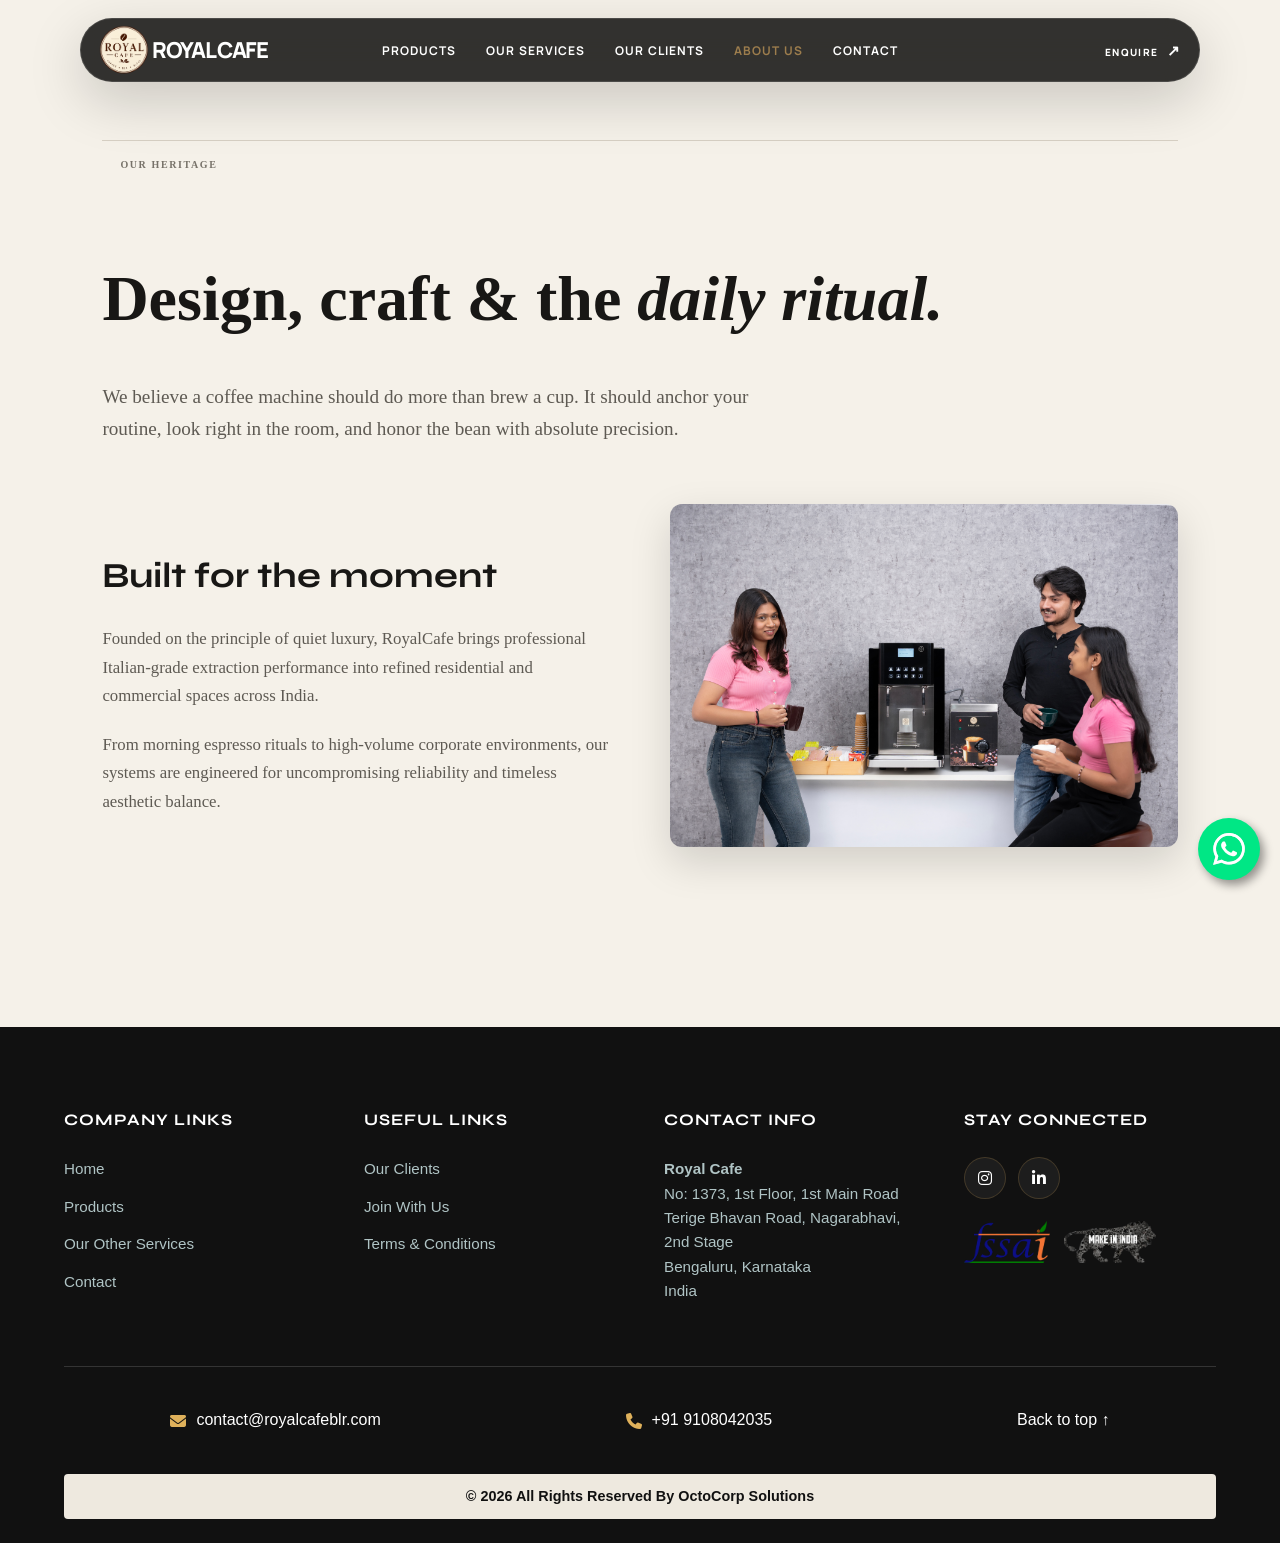
<file: about.html>
<!doctype html>
<html lang="en">
<head>
  <meta charset="utf-8">
  <meta name="viewport" content="width=device-width,initial-scale=1">
  <title>About Us — RoyalCafe</title>
  <link rel="preconnect" href="https://fonts.googleapis.com">
  <link rel="preconnect" href="https://fonts.gstatic.com" crossorigin>
  <link href="https://fonts.googleapis.com/css2?family=Cormorant+Garamond:ital,wght@0,500;0,600;1,500;1,600&family=Playwrite+CA+Guides:wght@400&family=Syne:wght@700;800&family=Manrope:wght@400;500;600;700;800&display=swap" rel="stylesheet">
  <link rel="stylesheet" href="styles.css">
  <link rel="stylesheet" href="https://cdnjs.cloudflare.com/ajax/libs/font-awesome/6.4.0/css/all.min.css">
</head>
<body>

  <!-- Header -->
  <header class="header" id="top" data-header>
    <a class="logo magnetic" href="index.html" aria-label="RoyalCafe home">
      <img src="assets/images/logo.png" alt="RoyalCafe Logo" height="30">
      ROYAL CAFE
    </a>
    <nav class="desktop-nav">
      <a href="products.html">Products</a>
      <a href="services.html">Our Services</a>
      <a href="client.html">Our Clients</a>
      <a href="about.html" style="color: var(--gold);">About Us</a>
      <a href="contact.html">Contact</a>
    </nav>
    <a class="header-cta magnetic" href="contact.html">ENQUIRE<span>↗</span></a>
    <button class="menu" aria-label="Open menu" aria-expanded="false"><i></i><i></i></button>
    <nav class="mobile-nav">
      <a href="products.html">Products</a>
      <a href="services.html">Our Services</a>
      <a href="client.html">Our Clients</a>
      <a href="about.html">About Us</a>
      <a href="contact.html">Contact</a>
    </nav>
  </header>

  <main style="padding-top: 140px; max-width: 1400px; margin: 0 auto; padding-left: 8vw; padding-right: 8vw; padding-bottom: 100px;">
    <div class="section-top"><span></span><p>OUR HERITAGE</p></div>
    <h1 style="font-family: 'Maname', serif; font-size: clamp(3rem, 5vw, 5rem); font-weight: 800; margin-bottom: 30px;">Design, craft & the <em>daily ritual.</em></h1>
    <p style="font-size: 1.2rem; color: #5e5a53; max-width: 650px; margin-bottom: 60px;">We believe a coffee machine should do more than brew a cup. It should anchor your routine, look right in the room, and honor the bean with absolute precision.</p>

    <div style="display: grid; grid-template-columns: 1fr 1fr; gap: 60px; align-items: center; margin-bottom: 80px;">
      <div>
        <h2 style="font-family: 'Syne', sans-serif; font-size: 2.2rem; margin-bottom: 20px;">Built for the moment</h2>
        <p style="color: #5e5a53; font-size: 1.05rem; line-height: 1.7; margin-bottom: 20px;">Founded on the principle of quiet luxury, RoyalCafe brings professional Italian-grade extraction performance into refined residential and commercial spaces across India.</p>
        <p style="color: #5e5a53; font-size: 1.05rem; line-height: 1.7;">From morning espresso rituals to high-volume corporate environments, our systems are engineered for uncompromising reliability and timeless aesthetic balance.</p>
      </div>
      <div>
        <img src="assets/images/RoyalCfe-17-9-26-00015_1-copy.jpg" alt="RoyalCafe Heritage" style="border-radius: 12px; box-shadow: 0 15px 40px rgba(0,0,0,0.15);">
      </div>
    </div>
  </main>

  <!-- Footer -->
  <footer class="site-footer">
    <div class="footer-container">
        <div class="footer-col">
            <h3>Company Links</h3>
            <ul>
                <li><a href="index.html">Home</a></li>
                <li><a href="products.html">Products</a></li>
                <li><a href="services.html">Our Other Services</a></li> 
                <li><a href="contact.html">Contact</a></li>
            </ul>
        </div>
        <div class="footer-col">
            <h3>Useful Links</h3>
            <ul>
              <li><a href="client.html">Our Clients</a></li>
                <li><a href="careers.html">Join With Us</a></li>
                <li><a href="terms.html">Terms & Conditions</a></li>
                
            </ul>
        </div>
        <div class="footer-col">
            <h3>Contact Info</h3>
            <p><strong>Royal Cafe</strong><br>No: 1373, 1st Floor, 1st Main Road<br>Terige Bhavan Road, Nagarabhavi, 2nd Stage<br>Bengaluru, Karnataka<br>India</p>
        </div>
        <div class="footer-col">
            <h3>Stay Connected</h3>
            <div class="social-icons">
                
                <a href="https://instagram.com" target="_blank" rel="noopener" aria-label="Instagram"><i class="fa-brands fa-instagram"></i></a>
                <a href="https://linkedin.com" target="_blank" rel="noopener" aria-label="LinkedIn"><i class="fa-brands fa-linkedin-in"></i></a>
            </div>


            <div class="footer-trust-logos" aria-label="FSSAI and Make in India">
        <img src="assets/images/fssai.png" alt="FSSAI" loading="lazy">
        <img src="assets/images/made.png" alt="Make in India" loading="lazy">
    </div>



        </div>
    </div>
    <div class="footer-contact-bar">
        <div class="contact-item"><i class="fa-solid fa-envelope"></i><a href="mailto:contact@royalcafeblr.com"> contact@royalcafeblr.com </a></div>
        <div class="contact-item"><i class="fa-solid fa-phone"></i><a href="tel:9108042035"> +91 9108042035</a></div>
        <a href="about.html">Back to top ↑</a>
    </div>
    <div class="footer-bottom"><a href="https://octo-corp.github.io/octo-corp/"><p>&copy; 2026 All Rights Reserved By OctoCorp Solutions</p></a></div>
  </footer>

  <script src="script.js"></script>



<div class="wabtn" id="wabutton">
  <style> [wa-tooltip] { position: relative; cursor: default;  &:hover { &::before { content: attr(wa-tooltip); font-size: 16px; text-align: center; position: absolute; display: block; right: calc(0% - 100px); left: null; min-width: 200px; max-width: 200px; bottom: calc(100% + 40px); transform: translate(-50%); animation: fade-in 500ms ease; background: #00E785; border-radius: 4px; padding: 10px; color: #ffffff; z-index: 1; } } }  @keyframes pulse { 0% { transform: scale(1); } 50% { transform: scale(1.1); } 100% { transform: scale(1); } }  [wa-tooltip] {  }  @keyframes fade-in { from { opacity: 0; } to { opacity: 1; } }</style>
  <a wa-tooltip="We are available! Click here to chat" target="_self" href="https://wa.me/919108042035?text=Hi!%20I'm%20interested%20in%20your%20services%20and%20would%20love%20to%20know%20more%20about%20it.%20Could%20you%20please%20send%20me%20more%20information?%20Thank%20you!" style=" cursor: pointer;height: auto;width: auto;padding: 10px 10px 10px 10px;position: fixed !important;color: #fff;bottom: 20px;right: 20px;;display: flex;text-decoration: none;font-size: 18px;font-weight: 600;font-family: sans-serif;align-items: center;z-index: 999999999 !important;background-color: #00E785;box-shadow: 4px 5px 10px rgba(0, 0, 0, 0.4);border-radius: 100px;animation: pulse 2.5s ease infinite;">
    <svg width="42" height="42" style="padding: 5px;" viewBox="0 0 28 28" fill="none" xmlns="http://www.w3.org/2000/svg"><g clip-path="url(#clip0_1024_354)"><path d="M23.8759 4.06939C21.4959 1.68839 18.3316 0.253548 14.9723 0.0320463C11.613 -0.189455 8.28774 0.817483 5.61565 2.86535C2.94357 4.91323 1.10682 7.86244 0.447451 11.1638C-0.21192 14.4652 0.351026 17.8937 2.03146 20.8109L0.0625 28.0004L7.42006 26.0712C9.45505 27.1794 11.7353 27.7601 14.0524 27.7602H14.0583C16.8029 27.7599 19.4859 26.946 21.768 25.4212C24.0502 23.8965 25.829 21.7294 26.8798 19.1939C27.9305 16.6583 28.206 13.8682 27.6713 11.1761C27.1367 8.48406 25.8159 6.01095 23.8759 4.06939ZM14.0583 25.4169H14.0538C11.988 25.417 9.96008 24.8617 8.1825 23.8091L7.7611 23.5593L3.3945 24.704L4.56014 20.448L4.28546 20.0117C2.92594 17.8454 2.32491 15.2886 2.57684 12.7434C2.82877 10.1982 3.91938 7.80894 5.67722 5.95113C7.43506 4.09332 9.76045 2.87235 12.2878 2.48017C14.8152 2.08799 17.4013 2.54684 19.6395 3.78457C21.8776 5.02231 23.641 6.96875 24.6524 9.3179C25.6638 11.6671 25.8659 14.2857 25.2268 16.7622C24.5877 19.2387 23.1438 21.4326 21.122 22.999C19.1001 24.5655 16.6151 25.4156 14.0575 25.4157L14.0583 25.4169Z" fill="#E0E0E0"></path><path fill-rule="evenodd" clip-rule="evenodd" d="M10.6291 7.98363C10.3723 7.41271 10.1019 7.40123 9.85771 7.39143C9.65779 7.38275 9.42903 7.38331 9.20083 7.38331C9.0271 7.3879 8.8562 7.42837 8.69887 7.5022C8.54154 7.57602 8.40119 7.68159 8.28663 7.81227C7.899 8.17929 7.59209 8.62305 7.38547 9.11526C7.17884 9.60747 7.07704 10.1373 7.08655 10.6711C7.08655 12.3578 8.31519 13.9877 8.48655 14.2164C8.65791 14.4452 10.8581 18.0169 14.3425 19.3908C17.2382 20.5327 17.8276 20.3056 18.4562 20.2485C19.0848 20.1913 20.4843 19.4194 20.7701 18.6189C21.056 17.8183 21.0557 17.1323 20.9701 16.989C20.8844 16.8456 20.6559 16.7605 20.3129 16.5889C19.9699 16.4172 18.2849 15.5879 17.9704 15.4736C17.656 15.3594 17.4275 15.3023 17.199 15.6455C16.9705 15.9888 16.3139 16.7602 16.1137 16.9895C15.9135 17.2189 15.7136 17.2471 15.3709 17.0758C14.3603 16.6729 13.4275 16.0972 12.6143 15.3745C11.8648 14.6818 11.2221 13.8819 10.7072 13.0007C10.5073 12.6579 10.6857 12.472 10.8579 12.3007C11.0119 12.1472 11.2006 11.9005 11.3722 11.7003C11.5129 11.5271 11.6282 11.3346 11.7147 11.1289C11.7603 11.0343 11.7817 10.9299 11.7768 10.825C11.7719 10.7201 11.7409 10.6182 11.6867 10.5283C11.6001 10.3566 10.9337 8.66151 10.6291 7.98363Z" fill="white"></path><path d="M23.7628 4.02445C21.4107 1.66917 18.2825 0.249336 14.9611 0.0294866C11.6397 -0.190363 8.35161 0.804769 5.70953 2.82947C3.06745 4.85417 1.25154 7.77034 0.600156 11.0346C-0.051233 14.299 0.506321 17.6888 2.16894 20.5724L0.222656 27.6808L7.49566 25.7737C9.50727 26.8692 11.7613 27.4432 14.0519 27.4434H14.0577C16.7711 27.4436 19.4235 26.6392 21.6798 25.1321C23.936 23.6249 25.6947 21.4825 26.7335 18.9759C27.7722 16.4693 28.0444 13.711 27.5157 11.0497C26.9869 8.38835 25.6809 5.94358 23.7628 4.02445ZM14.0577 25.1269H14.0547C12.0125 25.1271 10.0078 24.5782 8.25054 23.5377L7.8339 23.2907L3.51686 24.4222L4.66906 20.2143L4.39774 19.7831C3.05387 17.6415 2.4598 15.1141 2.70892 12.598C2.95804 10.082 4.03622 7.72013 5.77398 5.88366C7.51173 4.04719 9.81051 2.84028 12.3089 2.45266C14.8074 2.06505 17.3638 2.5187 19.5763 3.74232C21.7888 4.96593 23.5319 6.89011 24.5317 9.21238C25.5314 11.5346 25.7311 14.1233 25.0993 16.5714C24.4675 19.0195 23.0401 21.1883 21.0414 22.7367C19.0427 24.2851 16.5861 25.1254 14.0577 25.1255V25.1269Z" fill="white"></path></g><defs><clipPath id="clip0_1024_354"><rect width="27.8748" height="28" fill="white" transform="translate(0.0625)"></rect></clipPath></defs></svg>
    <span class="button-text"></span>
  </a>
</div>




  
</body>
</html>
</file>
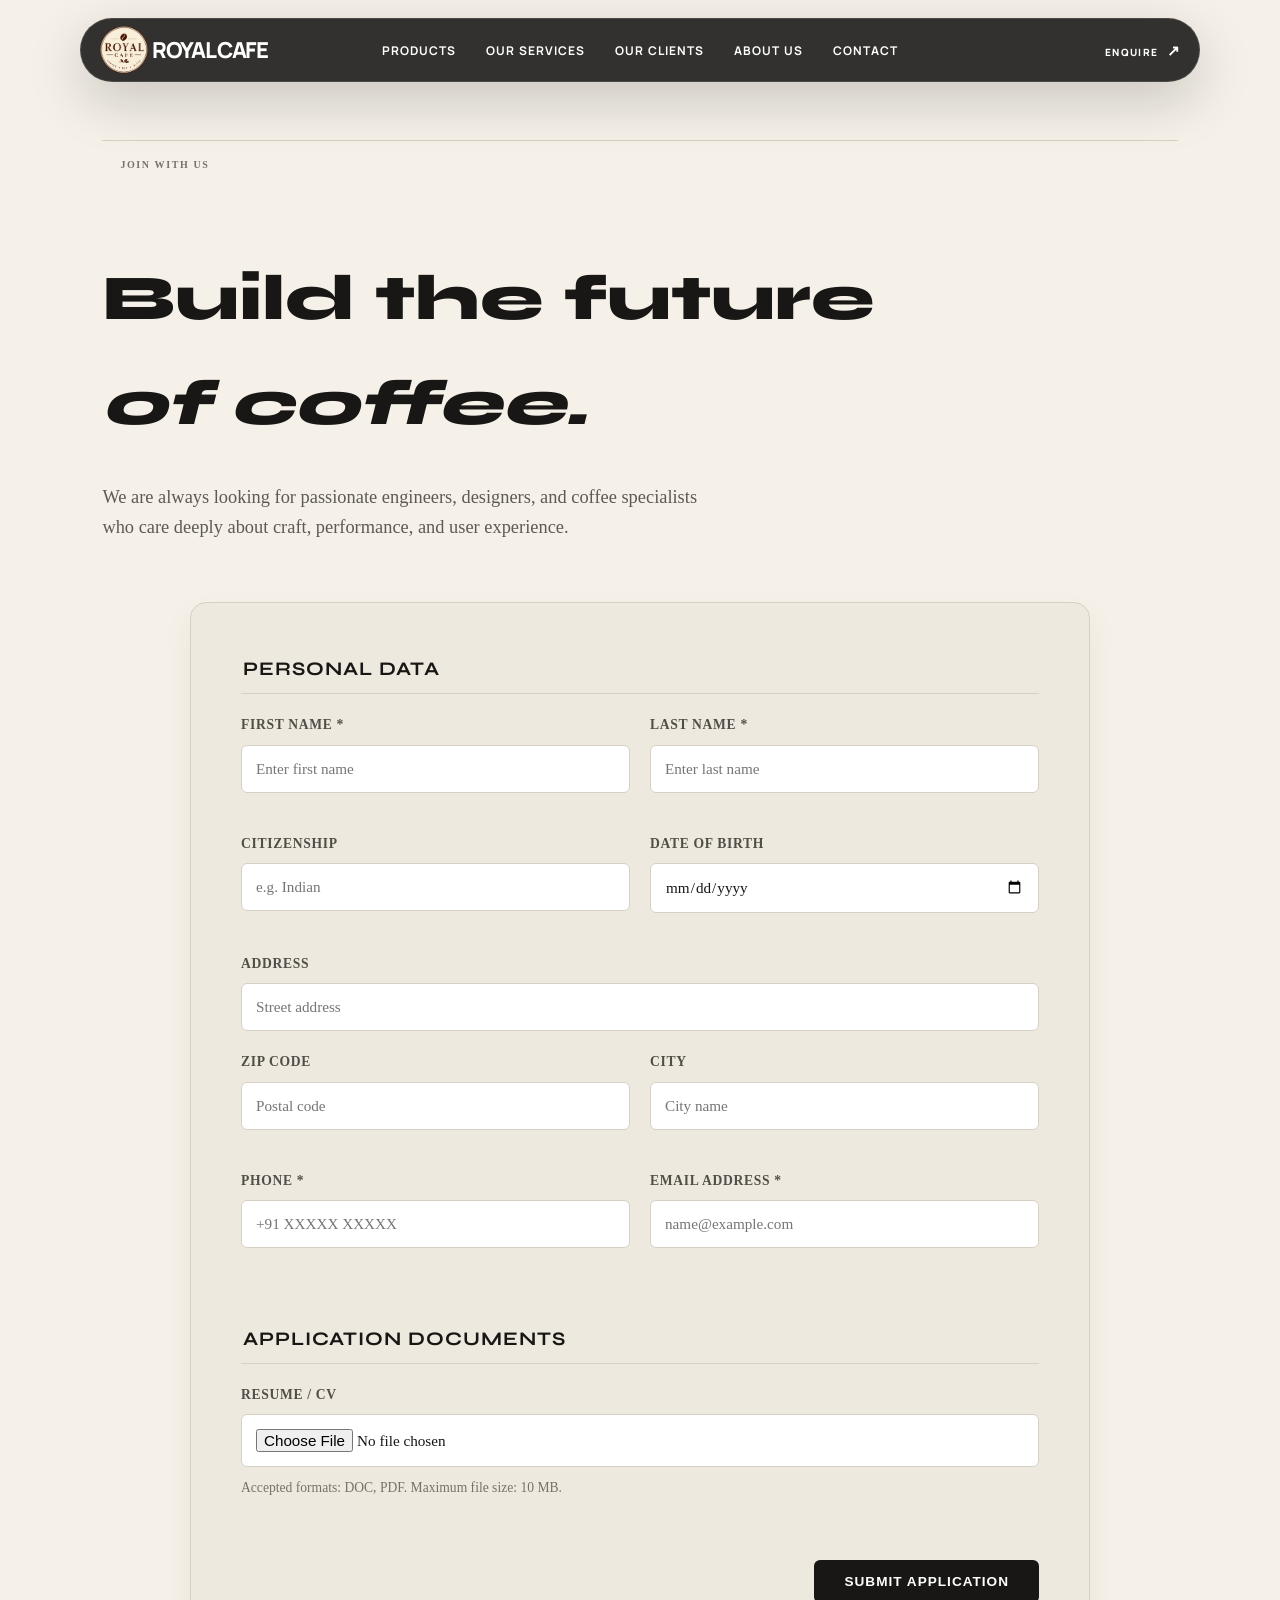
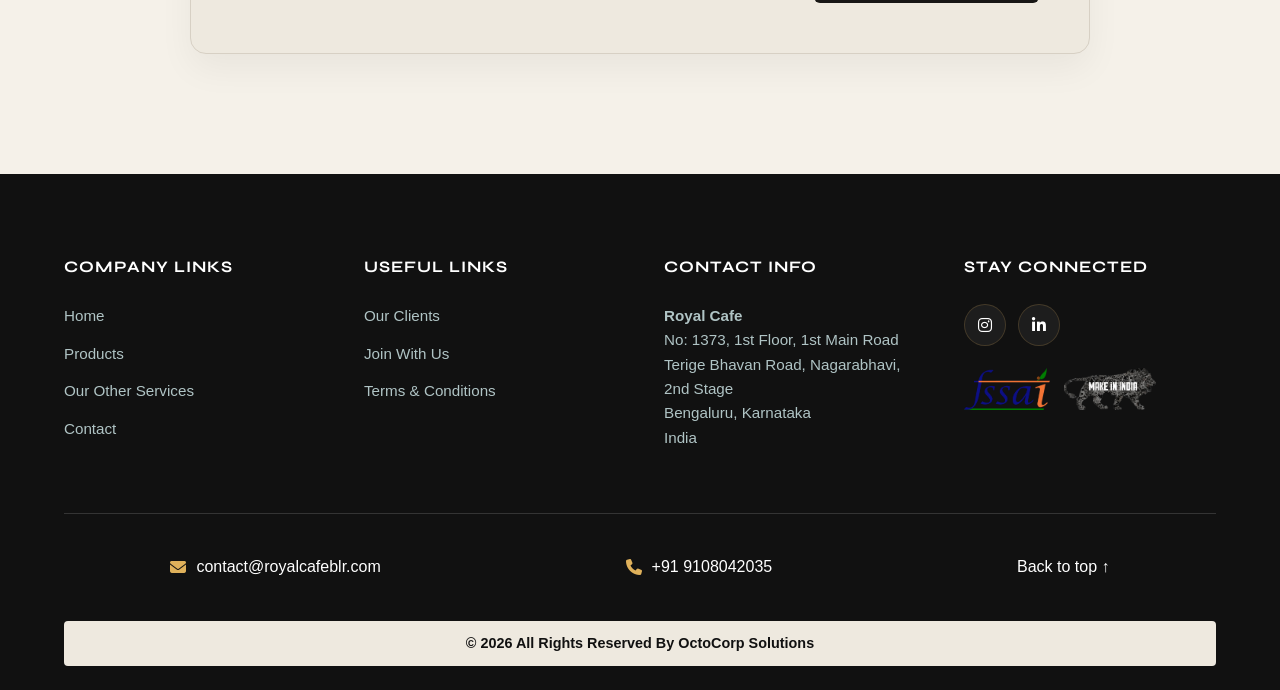
<file: careers.html>
<!doctype html>
<html lang="en">
<head>
  <meta charset="utf-8">
  <meta name="viewport" content="width=device-width,initial-scale=1">
  <title>Careers — RoyalCafe</title>
  <link rel="preconnect" href="https://fonts.googleapis.com">
  <link rel="preconnect" href="https://fonts.gstatic.com" crossorigin>
  <link href="https://fonts.googleapis.com/css2?family=Cormorant+Garamond:ital,wght@0,500;0,600;1,500;1,600&family=Playwrite+CA+Guides:wght@400&family=Syne:wght@700;800&family=Manrope:wght@400;500;600;700;800&display=swap" rel="stylesheet">
  <link rel="stylesheet" href="styles.css">
  <link rel="stylesheet" href="https://cdnjs.cloudflare.com/ajax/libs/font-awesome/6.4.0/css/all.min.css">
  <style>
    /* Clean Careers Form Styling */
    .career-form-section {
      background: var(--paper);
      border: 1px solid var(--line);
      border-radius: 16px;
      padding: 50px;
      max-width: 900px;
      margin: 0 auto;
      box-shadow: 0 15px 35px rgba(0,0,0,0.05);
    }
    .career-form-section fieldset {
      border: none;
      padding: 0;
      margin: 0 0 35px 0;
    }
    .career-form-section legend {
      font-family: 'Syne', sans-serif;
      font-size: 1.2rem;
      font-weight: 700;
      text-transform: uppercase;
      letter-spacing: 1px;
      color: var(--ink);
      margin-bottom: 20px;
      border-bottom: 1px solid var(--line);
      padding-bottom: 8px;
      width: 100%;
    }
    .career-form-section .two-cols {
      display: grid;
      grid-template-columns: 1fr 1fr;
      gap: 20px;
      margin-bottom: 20px;
    }
    .career-form-section label {
      display: flex;
      flex-direction: column;
      gap: 8px;
      font-size: 0.85rem;
      font-weight: 700;
      text-transform: uppercase;
      letter-spacing: 0.05em;
      color: #514e48;
      margin-bottom: 20px;
    }
    .career-form-section input[type="text"],
    .career-form-section input[type="date"],
    .career-form-section input[type="tel"],
    .career-form-section input[type="email"],
    .career-form-section input[type="file"] {
      width: 100%;
      padding: 14px;
      background: #ffffff;
      border: 1px solid var(--line);
      border-radius: 6px;
      font-family: inherit;
      font-size: 0.95rem;
      color: var(--ink);
      outline: none;
      transition: border-color 0.3s ease;
    }
    .career-form-section input:focus {
      border-color: var(--gold);
    }
    .career-form-section p {
      font-size: 0.85rem;
      color: var(--muted);
      margin-top: -10px;
      margin-bottom: 25px;
    }
    .career-form-section .btns {
      text-align: right;
    }
    .career-form-section input[type="submit"] {
      background-color: var(--ink);
      color: #ffffff;
      padding: 14px 30px;
      border: none;
      border-radius: 6px;
      font-size: 0.85rem;
      font-weight: 700;
      text-transform: uppercase;
      letter-spacing: 1px;
      cursor: pointer;
      transition: background-color 0.3s ease, transform 0.2s ease;
    }
    .career-form-section input[type="submit"]:hover {
      background-color: var(--gold);
      color: var(--bg-base, #0b0b0b);
      transform: translateY(-2px);
    }
    @media(max-width: 768px) {
      .career-form-section { padding: 25px; }
      .career-form-section .two-cols { grid-template-columns: 1fr; gap: 0; }
    }
  </style>
</head>
<body>

  <!-- Header -->
  <header class="header" id="top" data-header>
    <a class="logo magnetic" href="index.html" aria-label="RoyalCafe home">
      <img src="assets/images/logo.png" alt="RoyalCafe Logo" height="30">
      ROYAL CAFE
    </a>
    <nav class="desktop-nav">
      <a href="products.html">Products</a>
      <a href="services.html">Our Services</a>
      <a href="client.html">Our Clients</a>
      <a href="about.html">About Us</a>
      <a href="contact.html">Contact</a>
    </nav>
    <a class="header-cta magnetic" href="contact.html">ENQUIRE<span>↗</span></a>
    <button class="menu" aria-label="Open menu" aria-expanded="false"><i></i><i></i></button>
    <nav class="mobile-nav">
      <a href="products.html">Products</a>
      <a href="services.html">Our Services</a>
      <a href="client.html">Our Clients</a>
      <a href="about.html">About Us</a>
      <a href="contact.html">Contact</a>
    </nav>
  </header>

  <!-- Main Careers Section -->
  <main style="padding-top: 140px; max-width: 1400px; margin: 0 auto; padding-left: 8vw; padding-right: 8vw; padding-bottom: 120px;">
    <div class="section-top"><span></span><p>JOIN WITH US</p></div>
    <h1 style="font-family: 'Syne', sans-serif; font-size: clamp(3rem, 5vw, 5rem); font-weight: 800; margin-bottom: 25px;">Build the future<br><em>of coffee.</em></h1>
    <p style="font-size: 1.15rem; color: #5e5a53; max-width: 600px; margin-bottom: 60px;">We are always looking for passionate engineers, designers, and coffee specialists who care deeply about craft, performance, and user experience.</p>

    <!-- Clean Application Form Container -->
    <section class="career-form-section">
      <form action="https://form.taxi/s/jzo96ubu" id="9okrpr1x" method="POST" enctype="multipart/form-data" accept-charset="UTF-8">

        <fieldset>
          <legend>Personal Data</legend>
          <div class="two-cols">
            <label>
              First Name *
              <input type="text" name="First name" required placeholder="Enter first name">
            </label>
            <label>
              Last Name *
              <input type="text" name="Family name" required placeholder="Enter last name">
            </label>
          </div>
          <div class="two-cols">
            <label>
              Citizenship
              <input type="text" name="Citizenship" placeholder="e.g. Indian">
            </label>
            <label>
              Date of Birth
              <input type="date" name="Date of birth">
            </label>
          </div>
          <label>
            Address
            <input type="text" name="Address" placeholder="Street address">
          </label>
          <div class="two-cols">
            <label>
              ZIP Code
              <input type="text" name="ZIP" placeholder="Postal code">
            </label>
            <label>
              City
              <input type="text" name="City" placeholder="City name">
            </label>
          </div>
          <div class="two-cols">
            <label>
              Phone *
              <input type="tel" name="Phone" required placeholder="+91 XXXXX XXXXX">
            </label>
            <label>
              Email Address *
              <input type="email" name="Email" required placeholder="name@example.com">
            </label>
          </div>
        </fieldset>

        <fieldset>
          <legend>Application Documents</legend>
          <input type="hidden" name="MAX_FILE_SIZE" value="10485760">
          <label>
            Resume / CV
            <input type="file" name="Application letter" accept=".doc,.docx,.pdf">
          </label>
          <p>Accepted formats: DOC, PDF. Maximum file size: 10 MB.</p>
        </fieldset>

        <div class="btns">
          <input type="text" name="_gotcha" value="" style="display:none;">
          <input type="submit" value="Submit Application">
        </div>

      </form>
    </section>
  </main>

  <!-- Footer -->
  <footer class="site-footer">
    <div class="footer-container">
        <div class="footer-col">
            <h3>Company Links</h3>
            <ul>
                <li><a href="index.html">Home</a></li>
                <li><a href="products.html">Products</a></li>
                <li><a href="services.html">Our Other Services</a></li> 
                <li><a href="contact.html">Contact</a></li>
            </ul>
        </div>
        <div class="footer-col">
            <h3>Useful Links</h3>
            <ul>
              <li><a href="client.html">Our Clients</a></li>
                <li><a href="careers.html">Join With Us</a></li>
                <li><a href="terms.html">Terms & Conditions</a></li>
                
            </ul>
        </div>
        <div class="footer-col">
            <h3>Contact Info</h3>
            <p><strong>Royal Cafe</strong><br>No: 1373, 1st Floor, 1st Main Road<br>Terige Bhavan Road, Nagarabhavi, 2nd Stage<br>Bengaluru, Karnataka<br>India</p>
        </div>
        <div class="footer-col">
            <h3>Stay Connected</h3>
            <div class="social-icons">
                
                <a href="https://instagram.com" target="_blank" rel="noopener" aria-label="Instagram"><i class="fa-brands fa-instagram"></i></a>
                <a href="https://linkedin.com" target="_blank" rel="noopener" aria-label="LinkedIn"><i class="fa-brands fa-linkedin-in"></i></a>
            </div>


            <div class="footer-trust-logos" aria-label="FSSAI and Make in India">
        <img src="assets/images/fssai.png" alt="FSSAI" loading="lazy">
        <img src="assets/images/made.png" alt="Make in India" loading="lazy">
    </div>



        </div>
    </div>
    <div class="footer-contact-bar">
        <div class="contact-item"><i class="fa-solid fa-envelope"></i><a href="mailto:contact@royalcafeblr.com"> contact@royalcafeblr.com </a></div>
        <div class="contact-item"><i class="fa-solid fa-phone"></i><a href="tel:9108042035"> +91 9108042035</a></div>
        <a href="careers.html">Back to top ↑</a>
    </div>
    <div class="footer-bottom"><a href="https://octo-corp.github.io/octo-corp/"><p>&copy; 2026 All Rights Reserved By OctoCorp Solutions</p></a></div>
  </footer>

  <script src="script.js"></script>
</body>
</html>
</file>
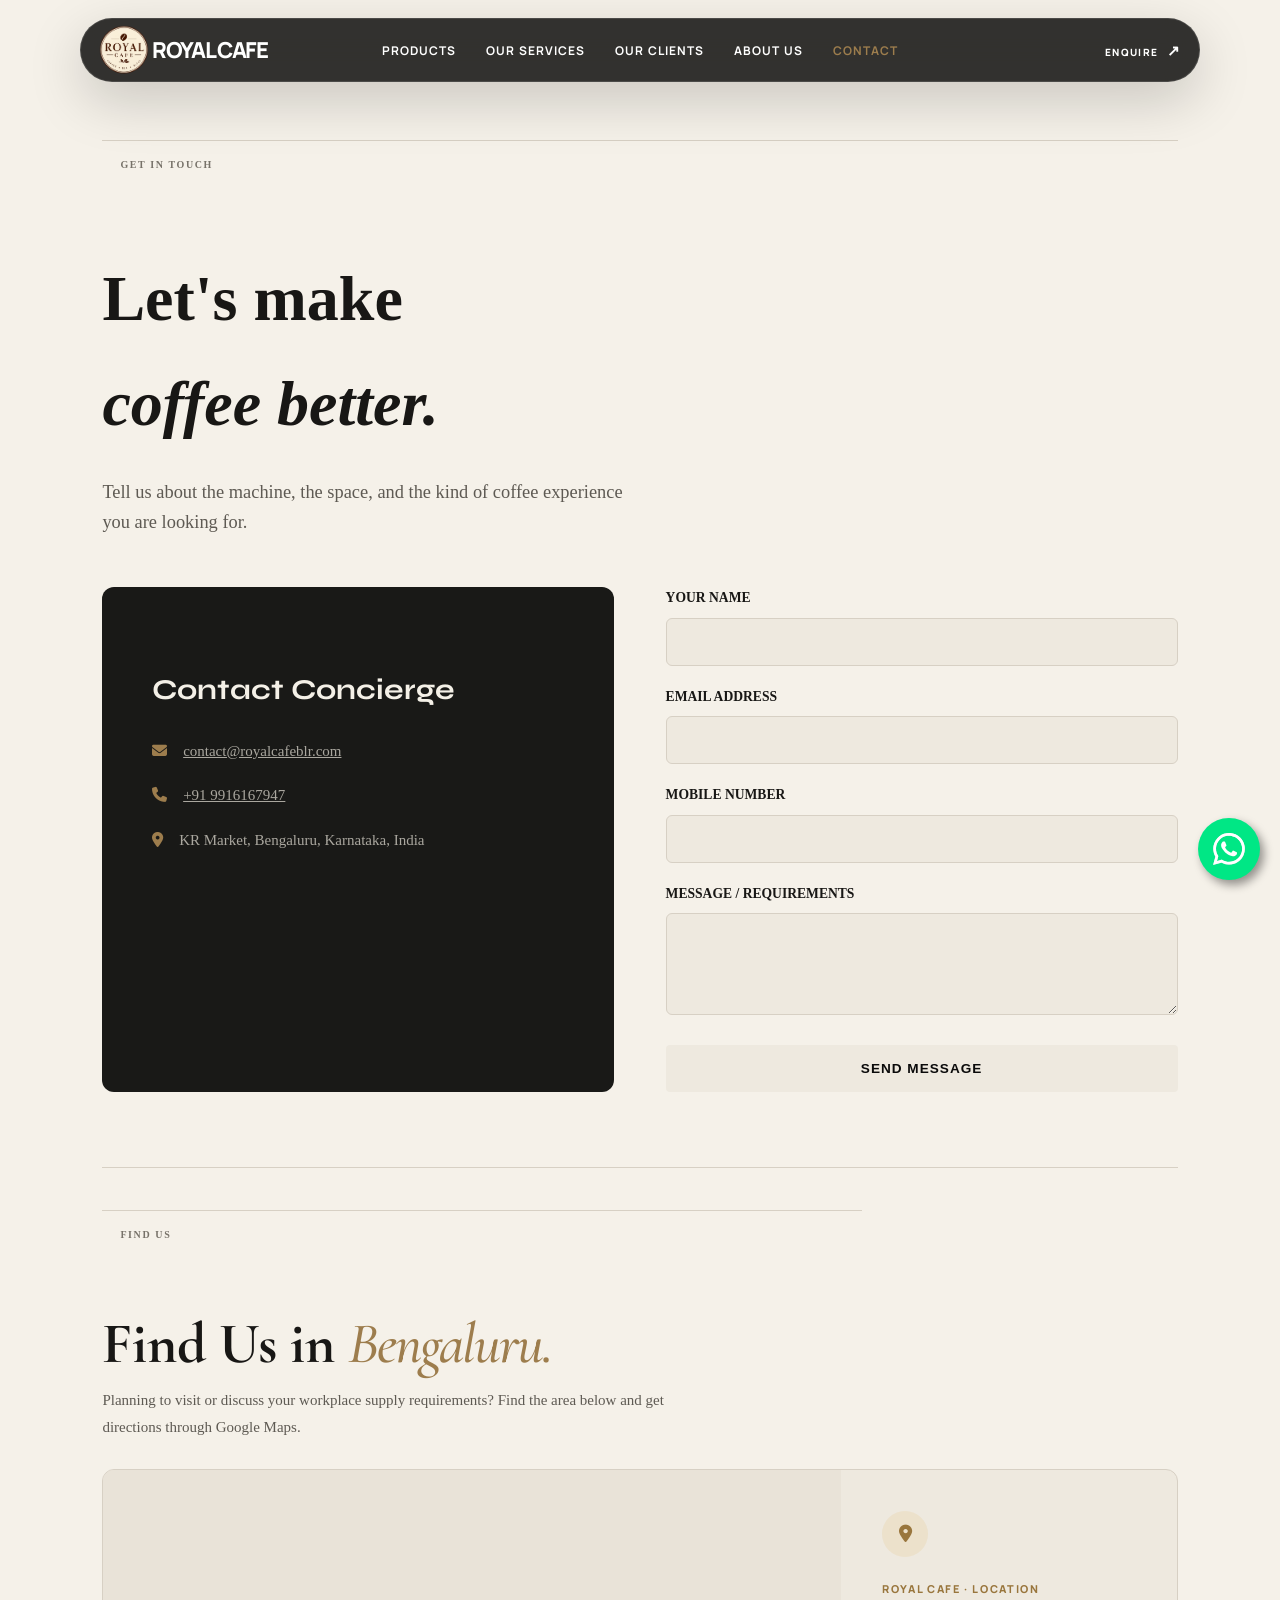
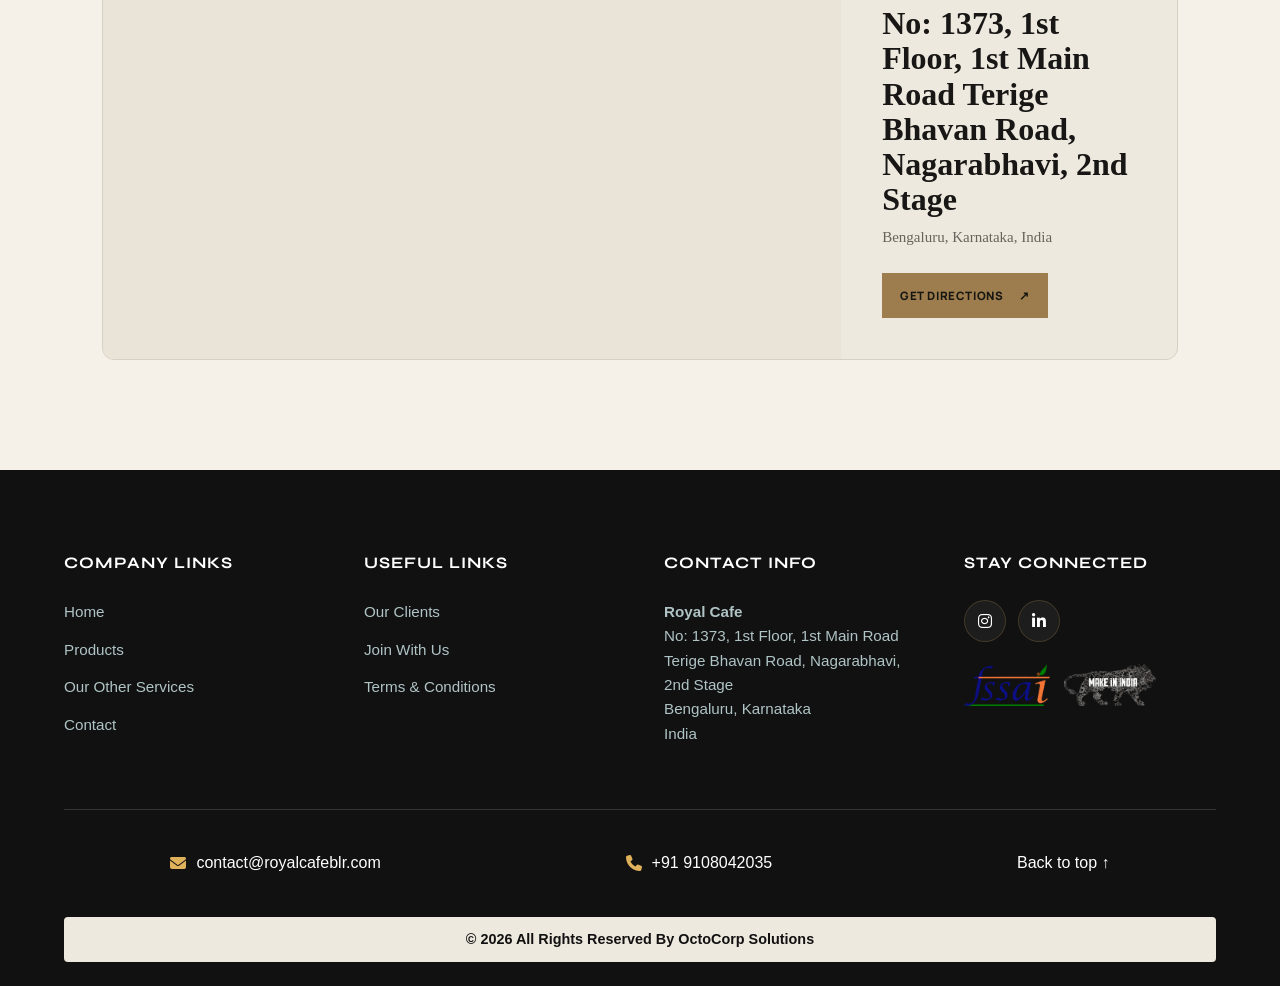
<file: contact.html>
<!doctype html>
<html lang="en">
<head>
  <meta charset="utf-8">
  <meta name="viewport" content="width=device-width,initial-scale=1">
  <title>Contact Us — RoyalCafe</title>
  <link rel="preconnect" href="https://fonts.googleapis.com">
  <link rel="preconnect" href="https://fonts.gstatic.com" crossorigin>
  <link href="https://fonts.googleapis.com/css2?family=Cormorant+Garamond:ital,wght@0,500;0,600;1,500;1,600&family=Playwrite+CA+Guides:wght@400&family=Syne:wght@700;800&family=Manrope:wght@400;500;600;700;800&display=swap" rel="stylesheet">
  <link rel="stylesheet" href="styles.css">
  <link rel="stylesheet" href="https://cdnjs.cloudflare.com/ajax/libs/font-awesome/6.4.0/css/all.min.css">
</head>
<body>

  <!-- Header -->
  <header class="header" id="top" data-header>
    <a class="logo magnetic" href="index.html" aria-label="RoyalCafe home">
      <img src="assets/images/logo.png" alt="RoyalCafe Logo" height="30">
      ROYAL CAFE
    </a>
    <nav class="desktop-nav">
      <a href="products.html">Products</a>
      <a href="services.html">Our Services</a>
      <a href="client.html">Our Clients</a>
      <a href="about.html">About Us</a>
      <a href="contact.html" style="color: var(--gold);">Contact</a>
    </nav>
    <a class="header-cta magnetic" href="contact.html">ENQUIRE<span>↗</span></a>
    <button class="menu" aria-label="Open menu" aria-expanded="false"><i></i><i></i></button>
    <nav class="mobile-nav">
      <a href="products.html">Products</a>
      <a href="services.html">Our Services</a>
      <a href="client.html">Our Clients</a>
      <a href="about.html">About Us</a>
      <a href="contact.html">Contact</a>
    </nav>
  </header>

  <main class="contact-page-main" style="padding-top: 140px; max-width: 1400px; margin: 0 auto; padding-left: 8vw; padding-right: 8vw; padding-bottom: 100px;">
    <div class="section-top"><span></span><p>GET IN TOUCH</p></div>
    <h1 style="font-family: 'Maname', serif; font-size: clamp(3rem, 5vw, 5rem); font-weight: 800; margin-bottom: 20px;">Let's make<br><em>coffee better.</em></h1>
    <p style="font-size: 1.15rem; color: #5e5a53; max-width: 550px; margin-bottom: 50px;">Tell us about the machine, the space, and the kind of coffee experience you are looking for.</p>

    <div class="contact-page-grid">
      <div class="contact-concierge-card" style="background: #191917; color: #f4f0e7; padding: 50px; border-radius: 12px;">
        <h3 style="font-family: 'Syne', sans-serif; font-size: 1.8rem; margin-bottom: 25px;">Contact Concierge</h3>
        <p style="color: #aaa79f; margin-bottom: 20px;"><i class="fa-solid fa-envelope" style="color: var(--gold); margin-right: 12px;"></i> <a href="mailto:contact@royalcafeblr.com">contact@royalcafeblr.com</a></p>
        <p style="color: #aaa79f; margin-bottom: 20px;"><i class="fa-solid fa-phone" style="color: var(--gold); margin-right: 12px;"></i> <a href="tel:9916167947">+91 9916167947</a></p>
        <p style="color: #aaa79f;"><i class="fa-solid fa-location-dot" style="color: var(--gold); margin-right: 12px;"></i> KR Market, Bengaluru, Karnataka, India</p>
      </div>



    

<form class="contact-page-form" action="https://form.taxi/s/r2ybutyt" method="POST" style="display: flex; flex-direction: column; gap: 20px;">
    <div>
        <label style="display: block; font-weight: 700; font-size: 0.85rem; text-transform: uppercase; margin-bottom: 8px;">Your Name</label>
        <input type="text" name="name" required style="width: 100%; padding: 14px; background: var(--paper); border: 1px solid var(--line); border-radius: 6px; font-family: inherit;">
    </div>
    <div>
        <label style="display: block; font-weight: 700; font-size: 0.85rem; text-transform: uppercase; margin-bottom: 8px;">Email Address</label>
        <input type="email" name="email" required style="width: 100%; padding: 14px; background: var(--paper); border: 1px solid var(--line); border-radius: 6px; font-family: inherit;">
    </div>
    <div>
        <label style="display: block; font-weight: 700; font-size: 0.85rem; text-transform: uppercase; margin-bottom: 8px;">Mobile Number</label>
        <input type="tel" name="phone" required style="width: 100%; padding: 14px; background: var(--paper); border: 1px solid var(--line); border-radius: 6px; font-family: inherit;">
    </div>
    <div>
        <label style="display: block; font-weight: 700; font-size: 0.85rem; text-transform: uppercase; margin-bottom: 8px;">Message / Requirements</label>
        <textarea name="message" rows="4" required style="width: 100%; padding: 14px; background: var(--paper); border: 1px solid var(--line); border-radius: 6px; font-family: inherit;"></textarea>
    </div>
    <button type="submit" class="card-button" style="padding: 16px; margin-top: 10px;">Send Message</button>
</form>
    </div>

    <!-- Added map section: existing contact content remains unchanged -->
    <section class="contact-map-section" aria-labelledby="contact-map-title">
      <div class="contact-map-heading">
        <div class="section-top"><span></span><p>FIND US</p></div>
        <h2 id="contact-map-title">Find Us in <em>Bengaluru.</em></h2>
        <p>Planning to visit or discuss your workplace supply requirements? Find the area below and get directions through Google Maps.</p>
      </div>
      <div class="contact-map-layout">
        <div class="contact-map-frame">
            <iframe
            title="Royal Cafe location on Google Maps"
            src="https://www.google.com/maps/embed?pb=!1m18!1m12!1m3!1d3888.125703471661!2d77.50788538646601!3d12.963807254735928!2m3!1f0!2f0!3f0!3m2!1i1024!2i768!4f13.1!3m3!1m2!1s0x3bae3d0336975311%3A0x6ea8fc2b39b37019!2sRoyal%20Cafe!5e0!3m2!1sen!2sin!4v1793200710106!5m2!1sen!2sin"
            width="100%"
            height="420"
            style="border:0;"
            allowfullscreen
            loading="lazy"
            referrerpolicy="strict-origin-when-cross-origin">
          </iframe>
        </div>
        <div class="contact-map-details">
          <span class="contact-map-icon"><i class="fa-solid fa-location-dot" aria-hidden="true"></i></span>
          <p class="contact-map-label">ROYAL CAFE · LOCATION</p>
          <h3>No: 1373, 1st Floor, 1st Main Road
                Terige Bhavan Road, Nagarabhavi, 2nd Stage</h3>
          <p>Bengaluru, Karnataka, India</p>
          <a class="contact-map-directions" href="https://maps.app.goo.gl/irYVw55ZEdvz7GZx5" target="_blank" rel="noopener">
            GET DIRECTIONS <span aria-hidden="true">↗</span>
          </a>
          
        </div>
      </div>
    </section>
    <style>
      .contact-map-section {
        margin: 75px 0 10px;
        padding-top: 42px;
        border-top: 1px solid var(--line, #ddd5c7);
      }
      .contact-map-heading { max-width: 760px; margin-bottom: 28px; }
      .contact-map-heading h2 {
        margin: 10px 0 14px;
        font-family: 'Cormorant Garamond', serif;
        font-size: clamp(2.5rem, 4.5vw, 4rem);
        line-height: 1;
        color: var(--ink, #191917);
      }
      .contact-map-heading h2 em { color: var(--gold, #E1BA66); }
      .contact-map-heading > p:last-child {
        max-width: 620px; color: #5e5a53; line-height: 1.8; margin: 0;
      }
      .contact-map-layout {
        display: grid;
        grid-template-columns: minmax(0, 1.65fr) minmax(250px, .75fr);
        border: 1px solid var(--line, #ddd5c7);
        border-radius: 12px;
        overflow: hidden;
        background: var(--paper, #f6f2e9);
      }
      .contact-map-frame { min-width: 0; min-height: 360px; background: #e9e3d8; }
      .contact-map-frame iframe { display: block; width: 100%; height: 100%; min-height: 380px; }
      .contact-map-details {
        padding: clamp(24px, 3.2vw, 42px);
        display: flex; flex-direction: column; align-items: flex-start; justify-content: center;
      }
      .contact-map-icon {
        display: grid; place-items: center; width: 46px; height: 46px;
        border-radius: 50%; background: #E1BA662b; color: #99763d; font-size: 1.1rem; margin-bottom: 24px;
      }
      .contact-map-label { color: #99763d; font: 800 .68rem 'Manrope', sans-serif; letter-spacing: .15em; margin: 0 0 10px; }
      .contact-map-details h3 { font: 700 2rem/1.1 'Poppins', serif; margin: 0 0 8px; }
      .contact-map-details > p:not(.contact-map-label) { color: #69645b; line-height: 1.7; margin: 0 0 22px; }
      .contact-map-directions {
        display: inline-flex; align-items: center; gap: 16px; padding: 15px 18px;
        background: var(--gold, #E1BA66); color: #171612; text-decoration: none;
        font: 800 .72rem 'Manrope', sans-serif; letter-spacing: .05em;
      }
      .contact-map-details .contact-map-note { margin-top: 22px !important; font-size: .75rem; color: #827a6c !important; }
      @media (max-width: 850px) {
        .contact-map-layout { grid-template-columns: 1fr; }
        .contact-map-frame iframe { min-height: 340px; }
      }
      @media (max-width: 560px) {
        .contact-map-section { margin-top: 55px; }
        .contact-map-frame iframe { min-height: 300px; }
      }
    </style>


  </main>

  <!-- Footer -->
  <footer class="site-footer">
    <div class="footer-container">
        <div class="footer-col">
            <h3>Company Links</h3>
            <ul>
                <li><a href="index.html">Home</a></li>
                <li><a href="products.html">Products</a></li>
                <li><a href="services.html">Our Other Services</a></li> 
                <li><a href="contact.html">Contact</a></li>
            </ul>
        </div>
        <div class="footer-col">
            <h3>Useful Links</h3>
            <ul>
              <li><a href="client.html">Our Clients</a></li>
                <li><a href="careers.html">Join With Us</a></li>
                <li><a href="terms.html">Terms & Conditions</a></li>
                
            </ul>
        </div>
        <div class="footer-col">
            <h3>Contact Info</h3>
            <p><strong>Royal Cafe</strong><br>No: 1373, 1st Floor, 1st Main Road<br>Terige Bhavan Road, Nagarabhavi, 2nd Stage<br>Bengaluru, Karnataka<br>India</p>
        </div>
        <div class="footer-col">
            <h3>Stay Connected</h3>
            <div class="social-icons">
                
                <a href="https://instagram.com" target="_blank" rel="noopener" aria-label="Instagram"><i class="fa-brands fa-instagram"></i></a>
                <a href="https://linkedin.com" target="_blank" rel="noopener" aria-label="LinkedIn"><i class="fa-brands fa-linkedin-in"></i></a>
            </div>


            <div class="footer-trust-logos" aria-label="FSSAI and Make in India">
        <img src="assets/images/fssai.png" alt="FSSAI" loading="lazy">
        <img src="assets/images/made.png" alt="Make in India" loading="lazy">
    </div>



        </div>
    </div>
    <div class="footer-contact-bar">
        <div class="contact-item"><i class="fa-solid fa-envelope"></i><a href="mailto:contact@royalcafeblr.com"> contact@royalcafeblr.com </a></div>
        <div class="contact-item"><i class="fa-solid fa-phone"></i><a href="tel:9108042035"> +91 9108042035</a></div>
        <a href="contact.html">Back to top ↑</a>
    </div>
    <div class="footer-bottom"><a href="https://octo-corp.github.io/octo-corp/"><p>&copy; 2026 All Rights Reserved By OctoCorp Solutions</p></a></div>
  </footer>

  <script src="script.js"></script>



<div class="wabtn" id="wabutton">
  <style> [wa-tooltip] { position: relative; cursor: default;  &:hover { &::before { content: attr(wa-tooltip); font-size: 16px; text-align: center; position: absolute; display: block; right: calc(0% - 100px); left: null; min-width: 200px; max-width: 200px; bottom: calc(100% + 40px); transform: translate(-50%); animation: fade-in 500ms ease; background: #00E785; border-radius: 4px; padding: 10px; color: #ffffff; z-index: 1; } } }  @keyframes pulse { 0% { transform: scale(1); } 50% { transform: scale(1.1); } 100% { transform: scale(1); } }  [wa-tooltip] {  }  @keyframes fade-in { from { opacity: 0; } to { opacity: 1; } }</style>
  <a wa-tooltip="We are available! Click here to chat" target="_self" href="https://wa.me/919108042035?text=Hi!%20I'm%20interested%20in%20your%20services%20and%20would%20love%20to%20know%20more%20about%20it.%20Could%20you%20please%20send%20me%20more%20information?%20Thank%20you!" style=" cursor: pointer;height: auto;width: auto;padding: 10px 10px 10px 10px;position: fixed !important;color: #fff;bottom: 20px;right: 20px;;display: flex;text-decoration: none;font-size: 18px;font-weight: 600;font-family: sans-serif;align-items: center;z-index: 999999999 !important;background-color: #00E785;box-shadow: 4px 5px 10px rgba(0, 0, 0, 0.4);border-radius: 100px;animation: pulse 2.5s ease infinite;">
    <svg width="42" height="42" style="padding: 5px;" viewBox="0 0 28 28" fill="none" xmlns="http://www.w3.org/2000/svg"><g clip-path="url(#clip0_1024_354)"><path d="M23.8759 4.06939C21.4959 1.68839 18.3316 0.253548 14.9723 0.0320463C11.613 -0.189455 8.28774 0.817483 5.61565 2.86535C2.94357 4.91323 1.10682 7.86244 0.447451 11.1638C-0.21192 14.4652 0.351026 17.8937 2.03146 20.8109L0.0625 28.0004L7.42006 26.0712C9.45505 27.1794 11.7353 27.7601 14.0524 27.7602H14.0583C16.8029 27.7599 19.4859 26.946 21.768 25.4212C24.0502 23.8965 25.829 21.7294 26.8798 19.1939C27.9305 16.6583 28.206 13.8682 27.6713 11.1761C27.1367 8.48406 25.8159 6.01095 23.8759 4.06939ZM14.0583 25.4169H14.0538C11.988 25.417 9.96008 24.8617 8.1825 23.8091L7.7611 23.5593L3.3945 24.704L4.56014 20.448L4.28546 20.0117C2.92594 17.8454 2.32491 15.2886 2.57684 12.7434C2.82877 10.1982 3.91938 7.80894 5.67722 5.95113C7.43506 4.09332 9.76045 2.87235 12.2878 2.48017C14.8152 2.08799 17.4013 2.54684 19.6395 3.78457C21.8776 5.02231 23.641 6.96875 24.6524 9.3179C25.6638 11.6671 25.8659 14.2857 25.2268 16.7622C24.5877 19.2387 23.1438 21.4326 21.122 22.999C19.1001 24.5655 16.6151 25.4156 14.0575 25.4157L14.0583 25.4169Z" fill="#E0E0E0"></path><path fill-rule="evenodd" clip-rule="evenodd" d="M10.6291 7.98363C10.3723 7.41271 10.1019 7.40123 9.85771 7.39143C9.65779 7.38275 9.42903 7.38331 9.20083 7.38331C9.0271 7.3879 8.8562 7.42837 8.69887 7.5022C8.54154 7.57602 8.40119 7.68159 8.28663 7.81227C7.899 8.17929 7.59209 8.62305 7.38547 9.11526C7.17884 9.60747 7.07704 10.1373 7.08655 10.6711C7.08655 12.3578 8.31519 13.9877 8.48655 14.2164C8.65791 14.4452 10.8581 18.0169 14.3425 19.3908C17.2382 20.5327 17.8276 20.3056 18.4562 20.2485C19.0848 20.1913 20.4843 19.4194 20.7701 18.6189C21.056 17.8183 21.0557 17.1323 20.9701 16.989C20.8844 16.8456 20.6559 16.7605 20.3129 16.5889C19.9699 16.4172 18.2849 15.5879 17.9704 15.4736C17.656 15.3594 17.4275 15.3023 17.199 15.6455C16.9705 15.9888 16.3139 16.7602 16.1137 16.9895C15.9135 17.2189 15.7136 17.2471 15.3709 17.0758C14.3603 16.6729 13.4275 16.0972 12.6143 15.3745C11.8648 14.6818 11.2221 13.8819 10.7072 13.0007C10.5073 12.6579 10.6857 12.472 10.8579 12.3007C11.0119 12.1472 11.2006 11.9005 11.3722 11.7003C11.5129 11.5271 11.6282 11.3346 11.7147 11.1289C11.7603 11.0343 11.7817 10.9299 11.7768 10.825C11.7719 10.7201 11.7409 10.6182 11.6867 10.5283C11.6001 10.3566 10.9337 8.66151 10.6291 7.98363Z" fill="white"></path><path d="M23.7628 4.02445C21.4107 1.66917 18.2825 0.249336 14.9611 0.0294866C11.6397 -0.190363 8.35161 0.804769 5.70953 2.82947C3.06745 4.85417 1.25154 7.77034 0.600156 11.0346C-0.051233 14.299 0.506321 17.6888 2.16894 20.5724L0.222656 27.6808L7.49566 25.7737C9.50727 26.8692 11.7613 27.4432 14.0519 27.4434H14.0577C16.7711 27.4436 19.4235 26.6392 21.6798 25.1321C23.936 23.6249 25.6947 21.4825 26.7335 18.9759C27.7722 16.4693 28.0444 13.711 27.5157 11.0497C26.9869 8.38835 25.6809 5.94358 23.7628 4.02445ZM14.0577 25.1269H14.0547C12.0125 25.1271 10.0078 24.5782 8.25054 23.5377L7.8339 23.2907L3.51686 24.4222L4.66906 20.2143L4.39774 19.7831C3.05387 17.6415 2.4598 15.1141 2.70892 12.598C2.95804 10.082 4.03622 7.72013 5.77398 5.88366C7.51173 4.04719 9.81051 2.84028 12.3089 2.45266C14.8074 2.06505 17.3638 2.5187 19.5763 3.74232C21.7888 4.96593 23.5319 6.89011 24.5317 9.21238C25.5314 11.5346 25.7311 14.1233 25.0993 16.5714C24.4675 19.0195 23.0401 21.1883 21.0414 22.7367C19.0427 24.2851 16.5861 25.1254 14.0577 25.1255V25.1269Z" fill="white"></path></g><defs><clipPath id="clip0_1024_354"><rect width="27.8748" height="28" fill="white" transform="translate(0.0625)"></rect></clipPath></defs></svg>
    <span class="button-text"></span>
  </a>
</div>

  
</body>
</html>
</file>
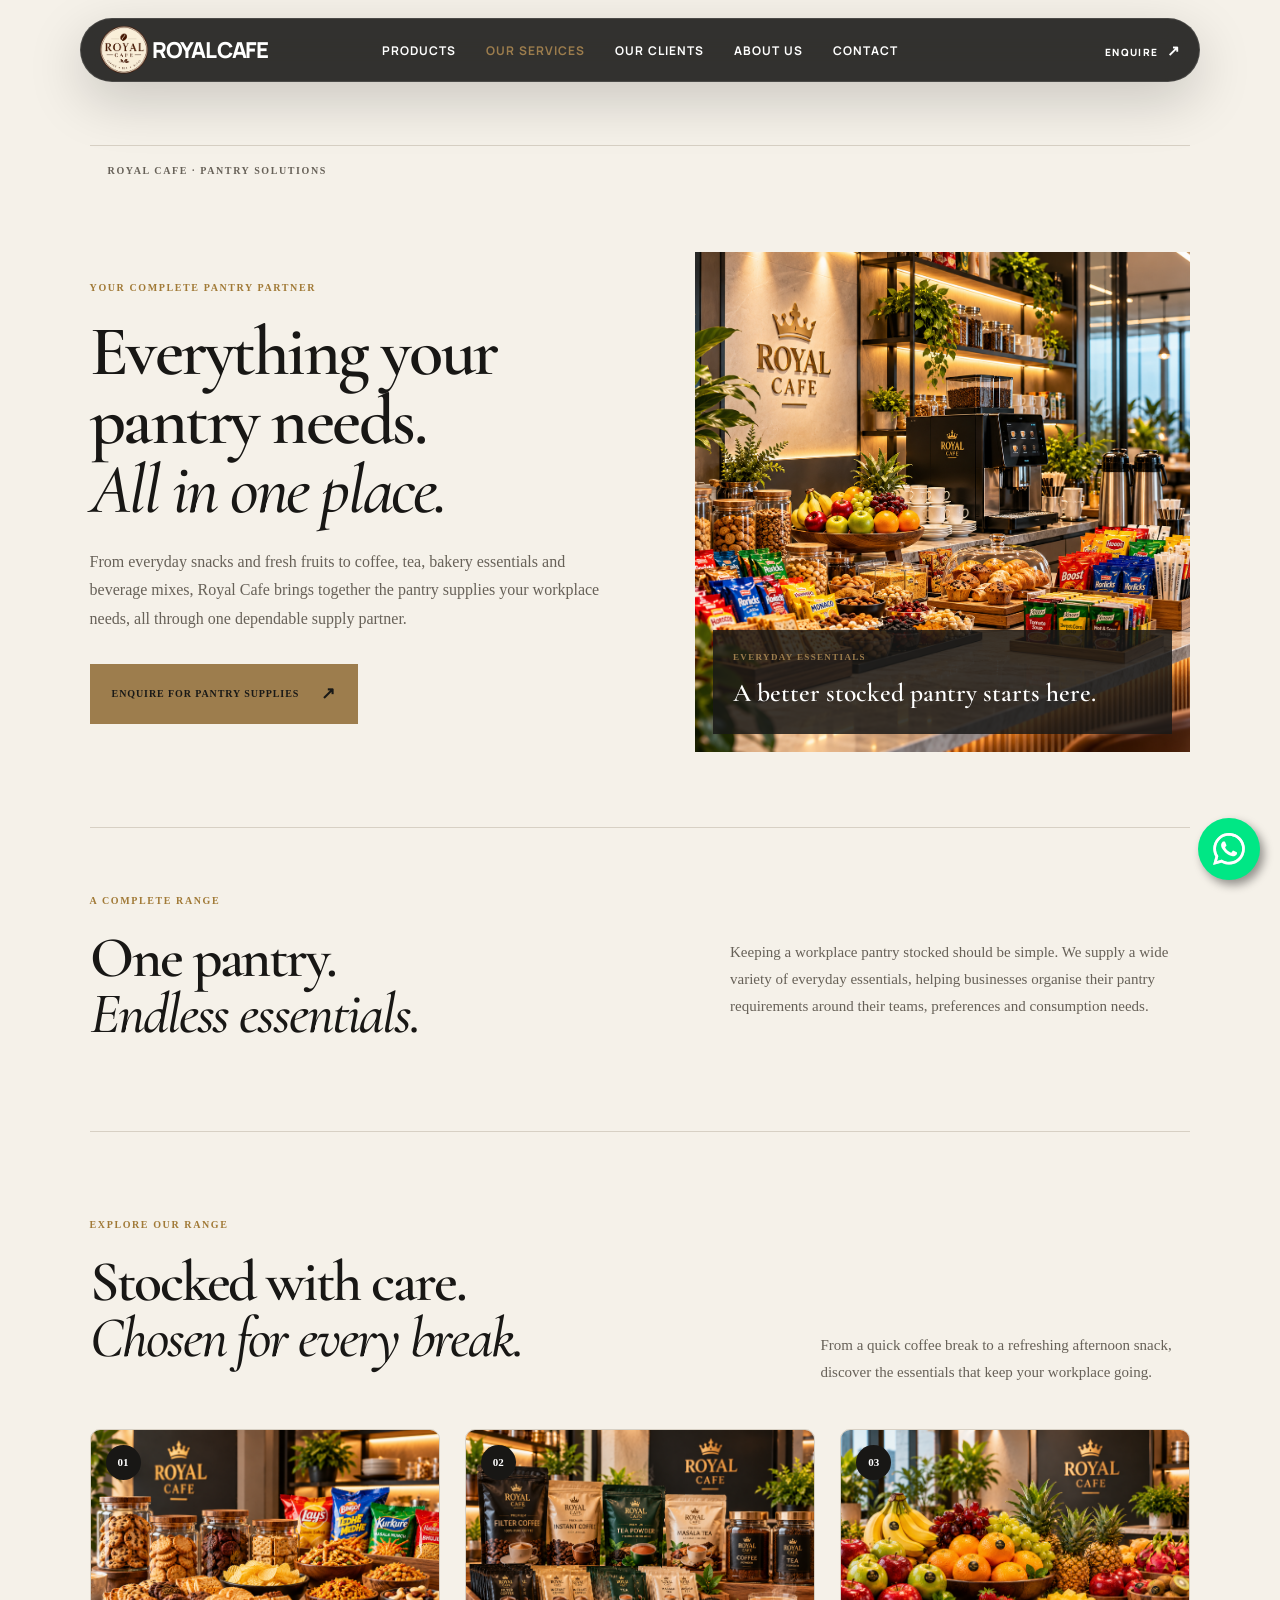
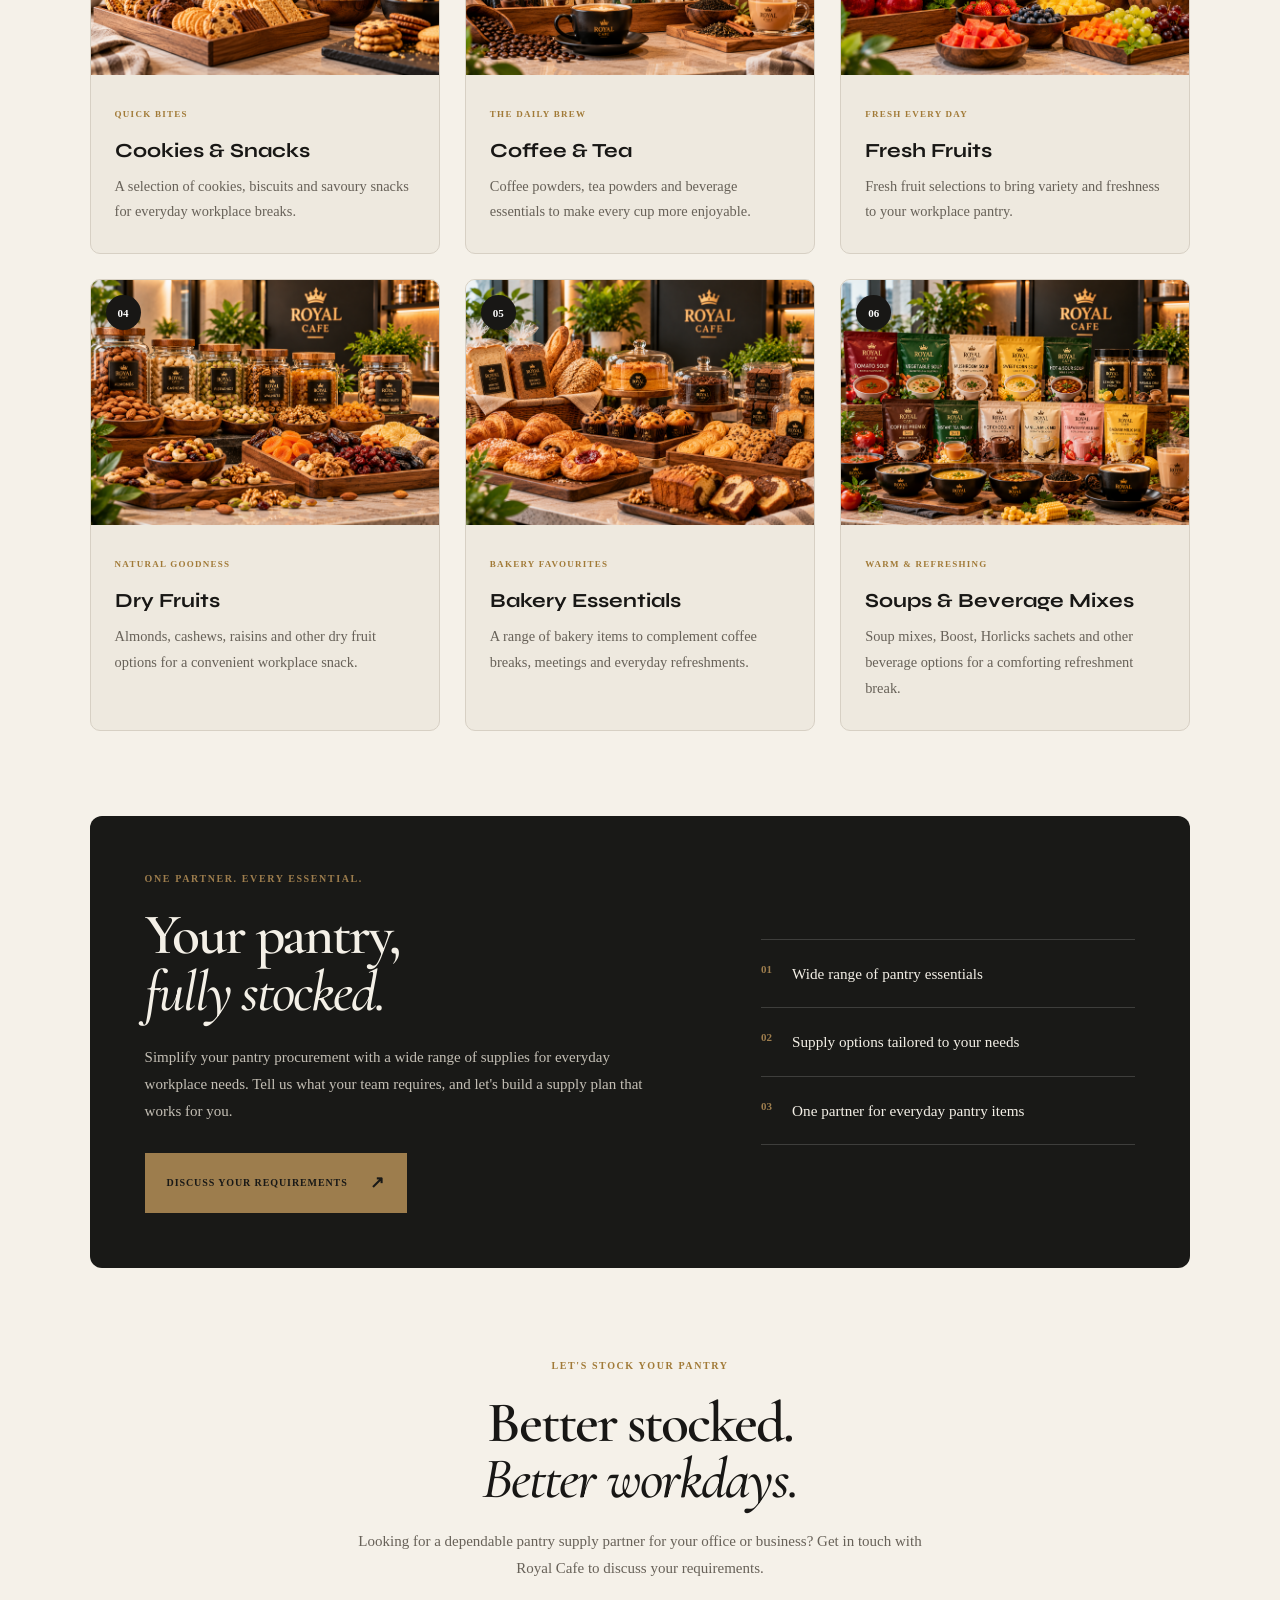
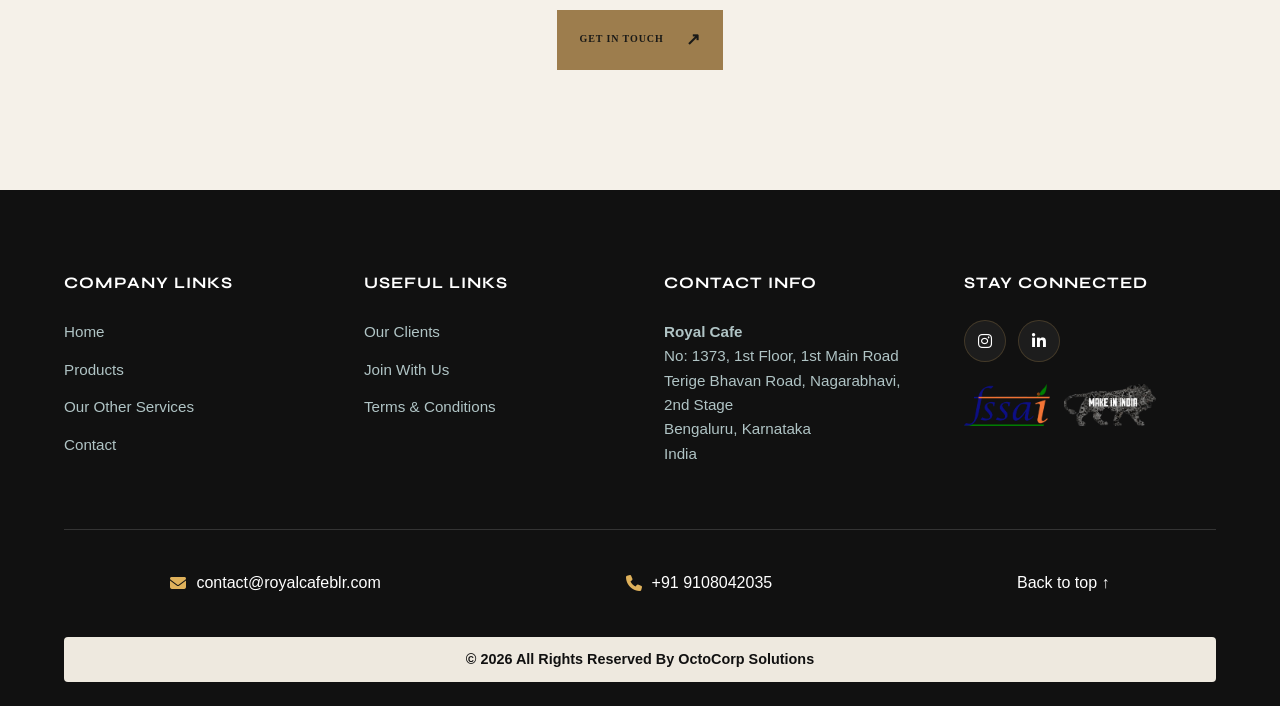
<file: pantry.html>
<!doctype html>
<html lang="en">
<head>
  <meta charset="utf-8">
  <meta name="viewport" content="width=device-width,initial-scale=1">
  <title>Corporate & Institutional Pantry Services — RoyalCafe</title>
  <link rel="preconnect" href="https://fonts.googleapis.com">
  <link rel="preconnect" href="https://fonts.gstatic.com" crossorigin>
  <link href="https://fonts.googleapis.com/css2?family=Cormorant+Garamond:ital,wght@0,500;0,600;1,500;1,600&family=Playwrite+CA+Guides:wght@400&family=Syne:wght@700;800&family=Manrope:wght@400;500;600;700;800&display=swap" rel="stylesheet">
  <link rel="stylesheet" href="styles.css">
  <link rel="stylesheet" href="https://cdnjs.cloudflare.com/ajax/libs/font-awesome/6.4.0/css/all.min.css">
</head>
<body>

  <!-- Header -->
  <header class="header" id="top" data-header>
    <a class="logo magnetic" href="index.html" aria-label="RoyalCafe home">
      <img src="assets/images/logo.png" alt="RoyalCafe Logo" height="30">
      ROYAL CAFE
    </a>
    <nav class="desktop-nav">
      <a href="products.html">Products</a>
      <a href="services.html" style="color: var(--gold);">Our Services</a>
      <a href="client.html">Our Clients</a>
      <a href="about.html">About Us</a>
      <a href="contact.html">Contact</a>
    </nav>
    <a class="header-cta magnetic" href="contact.html">ENQUIRE<span>↗</span></a>
    <button class="menu" aria-label="Open menu" aria-expanded="false"><i></i><i></i></button>
    <nav class="mobile-nav">
      <a href="products.html">Products</a>
      <a href="services.html">Our Services</a>
      <a href="client.html">Our Clients</a>
      <a href="about.html">About Us</a>
      <a href="contact.html">Contact</a>
    </nav>
  </header>

  



<main class="pantry-page">

  <!-- HERO SECTION -->
  <section class="pantry-hero">
    <div class="section-top">
      <span></span>
      <p>ROYAL CAFE · PANTRY SOLUTIONS</p>
    </div>

    <div class="pantry-hero-grid">
      <div class="pantry-hero-copy">
        <span class="pantry-eyebrow">YOUR COMPLETE PANTRY PARTNER</span>

        <h1>
          Everything your<br>
          pantry needs.<br>
          <em>All in one place.</em>
        </h1>

        <p>
          From everyday snacks and fresh fruits to coffee, tea, bakery
          essentials and beverage mixes, Royal Cafe brings together
          the pantry supplies your workplace needs, all through one
          dependable supply partner.
        </p>

        <a href="contact.html" class="pantry-primary-btn">
          ENQUIRE FOR PANTRY SUPPLIES <span>↗</span>
        </a>
      </div>

      <div class="pantry-hero-image">
        <img
          src="assets/images/rc.png"
          alt="Royal Cafe workplace pantry solutions"
        >
        <div class="pantry-hero-caption">
          <span>EVERYDAY ESSENTIALS</span>
          <strong>A better stocked pantry starts here.</strong>
        </div>
      </div>
    </div>
  </section>


  <!-- INTRODUCTION -->
  <section class="pantry-intro">
    <div>
      <span class="pantry-eyebrow">A COMPLETE RANGE</span>
      <h2>One pantry.<br><em>Endless essentials.</em></h2>
    </div>

    <p>
      Keeping a workplace pantry stocked should be simple. We supply
      a wide variety of everyday essentials, helping businesses organise
      their pantry requirements around their teams, preferences and
      consumption needs.
    </p>
  </section>


  <!-- PANTRY PRODUCT CATEGORIES -->
  <section class="pantry-categories">

    <div class="pantry-section-heading">
      <div>
        <span class="pantry-eyebrow">EXPLORE OUR RANGE</span>
        <h2>Stocked with care.<br><em>Chosen for every break.</em></h2>
      </div>

      <p>
        From a quick coffee break to a refreshing afternoon snack,
        discover the essentials that keep your workplace going.
      </p>
    </div>


    <div class="pantry-category-grid">

      <!-- 01 COOKIES & SNACKS -->
      <article class="pantry-category-card">
        <div class="pantry-category-image">
          <img
            src="assets/images/rco.png"
            alt="Cookies, biscuits and savoury snacks"
            loading="lazy"
          >
          <span class="pantry-category-number">01</span>
        </div>

        <div class="pantry-category-content">
          <span class="pantry-category-label">QUICK BITES</span>
          <h3>Cookies & Snacks</h3>
          <p>
            A selection of cookies, biscuits and savoury snacks
            for everyday workplace breaks.
          </p>
        </div>
      </article>


      <!-- 02 COFFEE & TEA -->
      <article class="pantry-category-card">
        <div class="pantry-category-image">
          <img
            src="assets/images/rtc.png"
            alt="Coffee powder and tea powder"
            loading="lazy"
          >
          <span class="pantry-category-number">02</span>
        </div>

        <div class="pantry-category-content">
          <span class="pantry-category-label">THE DAILY BREW</span>
          <h3>Coffee & Tea</h3>
          <p>
            Coffee powders, tea powders and beverage essentials
            to make every cup more enjoyable.
          </p>
        </div>
      </article>


      <!-- 03 FRESH FRUITS -->
      <article class="pantry-category-card">
        <div class="pantry-category-image">
          <img
            src="assets/images/rf.png"
            alt="Fresh fruits for workplace pantries"
            loading="lazy"
          >
          <span class="pantry-category-number">03</span>
        </div>

        <div class="pantry-category-content">
          <span class="pantry-category-label">FRESH EVERY DAY</span>
          <h3>Fresh Fruits</h3>
          <p>
            Fresh fruit selections to bring variety and freshness
            to your workplace pantry.
          </p>
        </div>
      </article>


      <!-- 04 DRY FRUITS -->
      <article class="pantry-category-card">
        <div class="pantry-category-image">
          <img
            src="assets/images/rdf.png"
            alt="Almonds, cashews, raisins and dry fruits"
            loading="lazy"
          >
          <span class="pantry-category-number">04</span>
        </div>

        <div class="pantry-category-content">
          <span class="pantry-category-label">NATURAL GOODNESS</span>
          <h3>Dry Fruits</h3>
          <p>
            Almonds, cashews, raisins and other dry fruit options
            for a convenient workplace snack.
          </p>
        </div>
      </article>


      <!-- 05 BAKERY ITEMS -->
      <article class="pantry-category-card">
        <div class="pantry-category-image">
          <img
            src="assets/images/rcb.png"
            alt="Assorted bakery items"
            loading="lazy"
          >
          <span class="pantry-category-number">05</span>
        </div>

        <div class="pantry-category-content">
          <span class="pantry-category-label">BAKERY FAVOURITES</span>
          <h3>Bakery Essentials</h3>
          <p>
            A range of bakery items to complement coffee breaks,
            meetings and everyday refreshments.
          </p>
        </div>
      </article>


      <!-- 06 SOUPS & HEALTH DRINKS -->
      <article class="pantry-category-card">
        <div class="pantry-category-image">
          <img
            src="assets/images/rcs.png"
            alt="Soup mixes and health drink sachets"
            loading="lazy"
          >
          <span class="pantry-category-number">06</span>
        </div>

        <div class="pantry-category-content">
          <span class="pantry-category-label">WARM & REFRESHING</span>
          <h3>Soups & Beverage Mixes</h3>
          <p>
            Soup mixes, Boost, Horlicks sachets and other beverage
            options for a comforting refreshment break.
          </p>
        </div>
      </article>

    </div>
  </section>


  <!-- COMPLETE SOLUTION BANNER -->
  <section class="pantry-feature-banner">
    <div class="pantry-feature-copy">
      <span class="pantry-eyebrow">ONE PARTNER. EVERY ESSENTIAL.</span>

      <h2>Your pantry,<br><em>fully stocked.</em></h2>

      <p>
        Simplify your pantry procurement with a wide range of supplies
        for everyday workplace needs. Tell us what your team requires,
        and let's build a supply plan that works for you.
      </p>

      <a href="contact.html" class="pantry-light-btn">
        DISCUSS YOUR REQUIREMENTS <span>↗</span>
      </a>
    </div>

    <div class="pantry-feature-details">
      <div>
        <span>01</span>
        <p>Wide range of pantry essentials</p>
      </div>
      <div>
        <span>02</span>
        <p>Supply options tailored to your needs</p>
      </div>
      <div>
        <span>03</span>
        <p>One partner for everyday pantry items</p>
      </div>
    </div>
  </section>


  <!-- FINAL ENQUIRY -->
  <section class="pantry-final-cta">
    <span class="pantry-eyebrow">LET'S STOCK YOUR PANTRY</span>

    <h2>Better stocked.<br><em>Better workdays.</em></h2>

    <p>
      Looking for a dependable pantry supply partner for your office
      or business? Get in touch with Royal Cafe to discuss your
      requirements.
    </p>

    <a href="contact.html" class="pantry-primary-btn">
      GET IN TOUCH <span>↗</span>
    </a>
  </section>

</main>





















  <!-- Footer -->
  <footer class="site-footer">
    <div class="footer-container">
        <div class="footer-col">
            <h3>Company Links</h3>
            <ul>
                <li><a href="index.html">Home</a></li>
                <li><a href="products.html">Products</a></li>

                <li><a href="services.html">Our Other Services</a></li> 
                <li><a href="contact.html">Contact</a></li>
            </ul>
        </div>
        <div class="footer-col">
            <h3>Useful Links</h3>
            <ul>
              <li><a href="client.html">Our Clients</a></li>
                <li><a href="careers.html">Join With Us</a></li>
                <li><a href="terms.html">Terms & Conditions</a></li>
                
            </ul>
        </div>
        <div class="footer-col">
            <h3>Contact Info</h3>
            <p><strong>Royal Cafe</strong><br>No: 1373, 1st Floor, 1st Main Road<br>Terige Bhavan Road, Nagarabhavi, 2nd Stage<br>Bengaluru, Karnataka<br>India</p>
        </div>
        <div class="footer-col">
            <h3>Stay Connected</h3>
            <div class="social-icons">
                
                <a href="https://instagram.com" target="_blank" rel="noopener" aria-label="Instagram"><i class="fa-brands fa-instagram"></i></a>
                <a href="https://linkedin.com" target="_blank" rel="noopener" aria-label="LinkedIn"><i class="fa-brands fa-linkedin-in"></i></a>
            </div>


            <div class="footer-trust-logos" aria-label="FSSAI and Make in India">
        <img src="assets/images/fssai.png" alt="FSSAI" loading="lazy">
        <img src="assets/images/made.png" alt="Make in India" loading="lazy">
    </div>



        </div>
    </div>
    <div class="footer-contact-bar">
        <div class="contact-item"><i class="fa-solid fa-envelope"></i><a href="mailto:contact@royalcafeblr.com"> contact@royalcafeblr.com </a></div>
        <div class="contact-item"><i class="fa-solid fa-phone"></i><a href="tel:9108042035"> +91 9108042035</a></div>
        <a href="pantry.html">Back to top ↑</a>
    </div>
    <div class="footer-bottom"><a href="https://octo-corp.github.io/octo-corp/"><p>&copy; 2026 All Rights Reserved By OctoCorp Solutions</p></a></div>
  </footer>

  <script src="script.js"></script>




<div class="wabtn" id="wabutton">
  <style> [wa-tooltip] { position: relative; cursor: default;  &:hover { &::before { content: attr(wa-tooltip); font-size: 16px; text-align: center; position: absolute; display: block; right: calc(0% - 100px); left: null; min-width: 200px; max-width: 200px; bottom: calc(100% + 40px); transform: translate(-50%); animation: fade-in 500ms ease; background: #00E785; border-radius: 4px; padding: 10px; color: #ffffff; z-index: 1; } } }  @keyframes pulse { 0% { transform: scale(1); } 50% { transform: scale(1.1); } 100% { transform: scale(1); } }  [wa-tooltip] {  }  @keyframes fade-in { from { opacity: 0; } to { opacity: 1; } }</style>
  <a wa-tooltip="We are available! Click here to chat" target="_self" href="https://wa.me/919108042035?text=Hi!%20I'm%20interested%20in%20your%20services%20and%20would%20love%20to%20know%20more%20about%20it.%20Could%20you%20please%20send%20me%20more%20information?%20Thank%20you!" style=" cursor: pointer;height: auto;width: auto;padding: 10px 10px 10px 10px;position: fixed !important;color: #fff;bottom: 20px;right: 20px;;display: flex;text-decoration: none;font-size: 18px;font-weight: 600;font-family: sans-serif;align-items: center;z-index: 999999999 !important;background-color: #00E785;box-shadow: 4px 5px 10px rgba(0, 0, 0, 0.4);border-radius: 100px;animation: pulse 2.5s ease infinite;">
    <svg width="42" height="42" style="padding: 5px;" viewBox="0 0 28 28" fill="none" xmlns="http://www.w3.org/2000/svg"><g clip-path="url(#clip0_1024_354)"><path d="M23.8759 4.06939C21.4959 1.68839 18.3316 0.253548 14.9723 0.0320463C11.613 -0.189455 8.28774 0.817483 5.61565 2.86535C2.94357 4.91323 1.10682 7.86244 0.447451 11.1638C-0.21192 14.4652 0.351026 17.8937 2.03146 20.8109L0.0625 28.0004L7.42006 26.0712C9.45505 27.1794 11.7353 27.7601 14.0524 27.7602H14.0583C16.8029 27.7599 19.4859 26.946 21.768 25.4212C24.0502 23.8965 25.829 21.7294 26.8798 19.1939C27.9305 16.6583 28.206 13.8682 27.6713 11.1761C27.1367 8.48406 25.8159 6.01095 23.8759 4.06939ZM14.0583 25.4169H14.0538C11.988 25.417 9.96008 24.8617 8.1825 23.8091L7.7611 23.5593L3.3945 24.704L4.56014 20.448L4.28546 20.0117C2.92594 17.8454 2.32491 15.2886 2.57684 12.7434C2.82877 10.1982 3.91938 7.80894 5.67722 5.95113C7.43506 4.09332 9.76045 2.87235 12.2878 2.48017C14.8152 2.08799 17.4013 2.54684 19.6395 3.78457C21.8776 5.02231 23.641 6.96875 24.6524 9.3179C25.6638 11.6671 25.8659 14.2857 25.2268 16.7622C24.5877 19.2387 23.1438 21.4326 21.122 22.999C19.1001 24.5655 16.6151 25.4156 14.0575 25.4157L14.0583 25.4169Z" fill="#E0E0E0"></path><path fill-rule="evenodd" clip-rule="evenodd" d="M10.6291 7.98363C10.3723 7.41271 10.1019 7.40123 9.85771 7.39143C9.65779 7.38275 9.42903 7.38331 9.20083 7.38331C9.0271 7.3879 8.8562 7.42837 8.69887 7.5022C8.54154 7.57602 8.40119 7.68159 8.28663 7.81227C7.899 8.17929 7.59209 8.62305 7.38547 9.11526C7.17884 9.60747 7.07704 10.1373 7.08655 10.6711C7.08655 12.3578 8.31519 13.9877 8.48655 14.2164C8.65791 14.4452 10.8581 18.0169 14.3425 19.3908C17.2382 20.5327 17.8276 20.3056 18.4562 20.2485C19.0848 20.1913 20.4843 19.4194 20.7701 18.6189C21.056 17.8183 21.0557 17.1323 20.9701 16.989C20.8844 16.8456 20.6559 16.7605 20.3129 16.5889C19.9699 16.4172 18.2849 15.5879 17.9704 15.4736C17.656 15.3594 17.4275 15.3023 17.199 15.6455C16.9705 15.9888 16.3139 16.7602 16.1137 16.9895C15.9135 17.2189 15.7136 17.2471 15.3709 17.0758C14.3603 16.6729 13.4275 16.0972 12.6143 15.3745C11.8648 14.6818 11.2221 13.8819 10.7072 13.0007C10.5073 12.6579 10.6857 12.472 10.8579 12.3007C11.0119 12.1472 11.2006 11.9005 11.3722 11.7003C11.5129 11.5271 11.6282 11.3346 11.7147 11.1289C11.7603 11.0343 11.7817 10.9299 11.7768 10.825C11.7719 10.7201 11.7409 10.6182 11.6867 10.5283C11.6001 10.3566 10.9337 8.66151 10.6291 7.98363Z" fill="white"></path><path d="M23.7628 4.02445C21.4107 1.66917 18.2825 0.249336 14.9611 0.0294866C11.6397 -0.190363 8.35161 0.804769 5.70953 2.82947C3.06745 4.85417 1.25154 7.77034 0.600156 11.0346C-0.051233 14.299 0.506321 17.6888 2.16894 20.5724L0.222656 27.6808L7.49566 25.7737C9.50727 26.8692 11.7613 27.4432 14.0519 27.4434H14.0577C16.7711 27.4436 19.4235 26.6392 21.6798 25.1321C23.936 23.6249 25.6947 21.4825 26.7335 18.9759C27.7722 16.4693 28.0444 13.711 27.5157 11.0497C26.9869 8.38835 25.6809 5.94358 23.7628 4.02445ZM14.0577 25.1269H14.0547C12.0125 25.1271 10.0078 24.5782 8.25054 23.5377L7.8339 23.2907L3.51686 24.4222L4.66906 20.2143L4.39774 19.7831C3.05387 17.6415 2.4598 15.1141 2.70892 12.598C2.95804 10.082 4.03622 7.72013 5.77398 5.88366C7.51173 4.04719 9.81051 2.84028 12.3089 2.45266C14.8074 2.06505 17.3638 2.5187 19.5763 3.74232C21.7888 4.96593 23.5319 6.89011 24.5317 9.21238C25.5314 11.5346 25.7311 14.1233 25.0993 16.5714C24.4675 19.0195 23.0401 21.1883 21.0414 22.7367C19.0427 24.2851 16.5861 25.1254 14.0577 25.1255V25.1269Z" fill="white"></path></g><defs><clipPath id="clip0_1024_354"><rect width="27.8748" height="28" fill="white" transform="translate(0.0625)"></rect></clipPath></defs></svg>
    <span class="button-text"></span>
  </a>
</div>



  
</body>
</html>
</file>
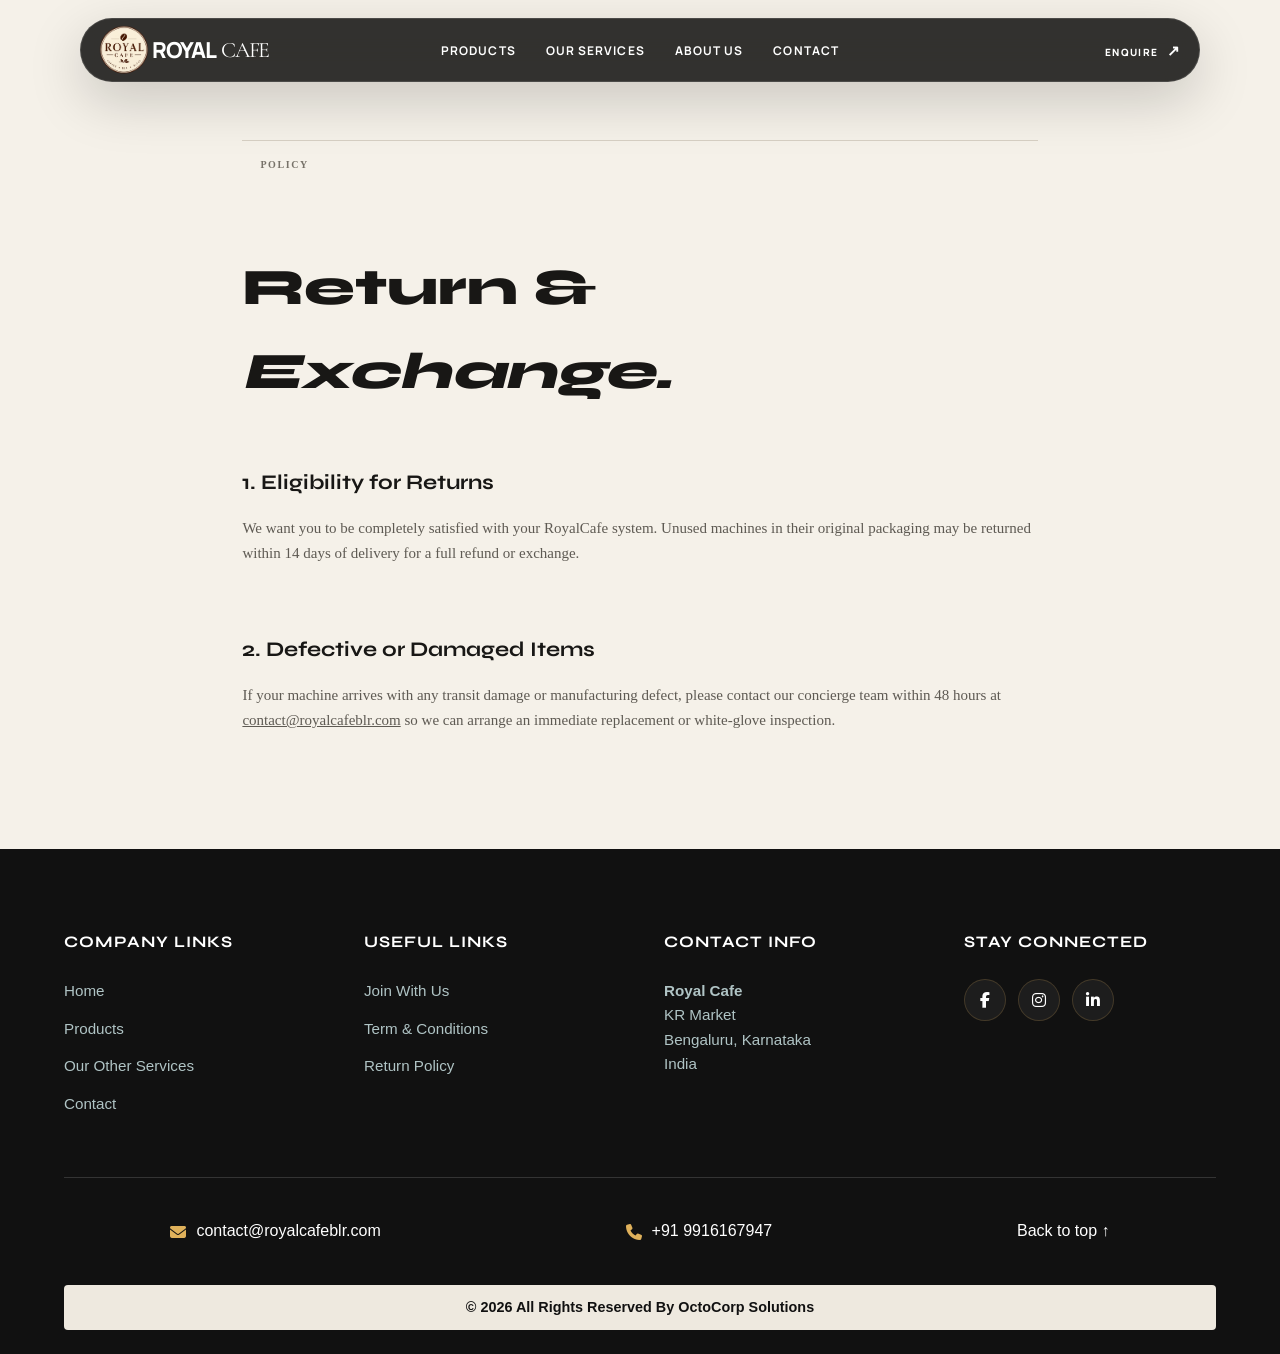
<file: return.html>
<!doctype html>
<html lang="en">
<head>
  <meta charset="utf-8">
  <meta name="viewport" content="width=device-width,initial-scale=1">
  <title>Return Policy — RoyalCafe</title>
  <link rel="preconnect" href="https://fonts.googleapis.com">
  <link rel="preconnect" href="https://fonts.gstatic.com" crossorigin>
  <link href="https://fonts.googleapis.com/css2?family=Cormorant+Garamond:ital,wght@0,500;0,600;1,500;1,600&family=Playwrite+CA+Guides:wght@400&family=Syne:wght@700;800&family=Manrope:wght@400;500;600;700;800&display=swap" rel="stylesheet">
  <link rel="stylesheet" href="styles.css">
  <link rel="stylesheet" href="https://cdnjs.cloudflare.com/ajax/libs/font-awesome/6.4.0/css/all.min.css">
</head>
<body>

  <!-- Header -->
  <header class="header" id="top" data-header>
    <a class="logo magnetic" href="index.html" aria-label="RoyalCafe home">
      <img src="assets/images/logo.png" alt="RoyalCafe Logo" height="30">
      ROYAL<span>CAFE</span>
    </a>
    <nav class="desktop-nav">
      <a href="products.html">Products</a>
      <a href="services.html">Our Services</a>
      <a href="about.html">About Us</a>
      <a href="contact.html">Contact</a>
    </nav>
    <a class="header-cta magnetic" href="contact.html">ENQUIRE<span>↗</span></a>
    <button class="menu" aria-label="Open menu" aria-expanded="false"><i></i><i></i></button>
    <nav class="mobile-nav">
      <a href="products.html">Products</a>
      <a href="services.html">Our Services</a>
      <a href="about.html">About Us</a>
      <a href="contact.html">Contact</a>
    </nav>
  </header>

  <main style="padding-top: 140px; max-width: 1000px; margin: 0 auto; padding-left: 8vw; padding-right: 8vw; padding-bottom: 100px;">
    <div class="section-top"><span></span><p>POLICY</p></div>
    <h1 style="font-family: 'Syne', sans-serif; font-size: clamp(2.5rem, 4vw, 4rem); font-weight: 800; margin-bottom: 30px;">Return & <em>Exchange.</em></h1>
    
    <div style="display: flex; flex-direction: column; gap: 30px; color: #5e5a53; line-height: 1.7;">
      <section>
        <h3 style="font-family: 'Syne', sans-serif; color: var(--ink); font-size: 1.3rem; margin-bottom: 10px;">1. Eligibility for Returns</h3>
        <p>We want you to be completely satisfied with your RoyalCafe system. Unused machines in their original packaging may be returned within 14 days of delivery for a full refund or exchange.</p>
      </section>
      <section>
        <h3 style="font-family: 'Syne', sans-serif; color: var(--ink); font-size: 1.3rem; margin-bottom: 10px;">2. Defective or Damaged Items</h3>
        <p>If your machine arrives with any transit damage or manufacturing defect, please contact our concierge team within 48 hours at <a href="mailto:contact@royalcafeblr.com">contact@royalcafeblr.com</a> so we can arrange an immediate replacement or white-glove inspection.</p>
      </section>
    </div>
  </main>

  <!-- Footer -->
  <footer class="site-footer">
    <div class="footer-container">
        <div class="footer-col">
            <h3>Company Links</h3>
            <ul>
                <li><a href="index.html">Home</a></li>
                <li><a href="products.html">Products</a></li>
                <li><a href="services.html">Our Other Services</a></li>
                <li><a href="contact.html">Contact</a></li>
            </ul>
        </div>
        <div class="footer-col">
            <h3>Useful Links</h3>
            <ul>
                <li><a href="careers.html">Join With Us</a></li>
                <li><a href="terms.html">Term & Conditions</a></li>
                <li><a href="return.html">Return Policy</a></li>
            </ul>
        </div>
        <div class="footer-col">
            <h3>Contact Info</h3>
            <p><strong>Royal Cafe</strong><br>KR Market<br>Bengaluru, Karnataka<br>India</p>
        </div>
        <div class="footer-col">
            <h3>Stay Connected</h3>
            <div class="social-icons">
                <a href="https://facebook.com" target="_blank" rel="noopener" aria-label="Facebook"><i class="fa-brands fa-facebook-f"></i></a>
                <a href="https://instagram.com" target="_blank" rel="noopener" aria-label="Instagram"><i class="fa-brands fa-instagram"></i></a>
                <a href="https://linkedin.com" target="_blank" rel="noopener" aria-label="LinkedIn"><i class="fa-brands fa-linkedin-in"></i></a>
            </div>
        </div>
    </div>
    <div class="footer-contact-bar">
        <div class="contact-item"><i class="fa-solid fa-envelope"></i><a href="mailto:contact@royalcafeblr.com"> contact@royalcafeblr.com </a></div>
        <div class="contact-item"><i class="fa-solid fa-phone"></i><a href="tel:9916167947"> +91 9916167947</a></div>
        <a href="return.html">Back to top ↑</a>
    </div>
    <div class="footer-bottom"><a href="https://octo-corp.github.io/octo-corp/"><p>&copy; 2026 All Rights Reserved By OctoCorp Solutions</p></a></div>
  </footer>

  <script src="script.js"></script>
</body>
</html>
</file>
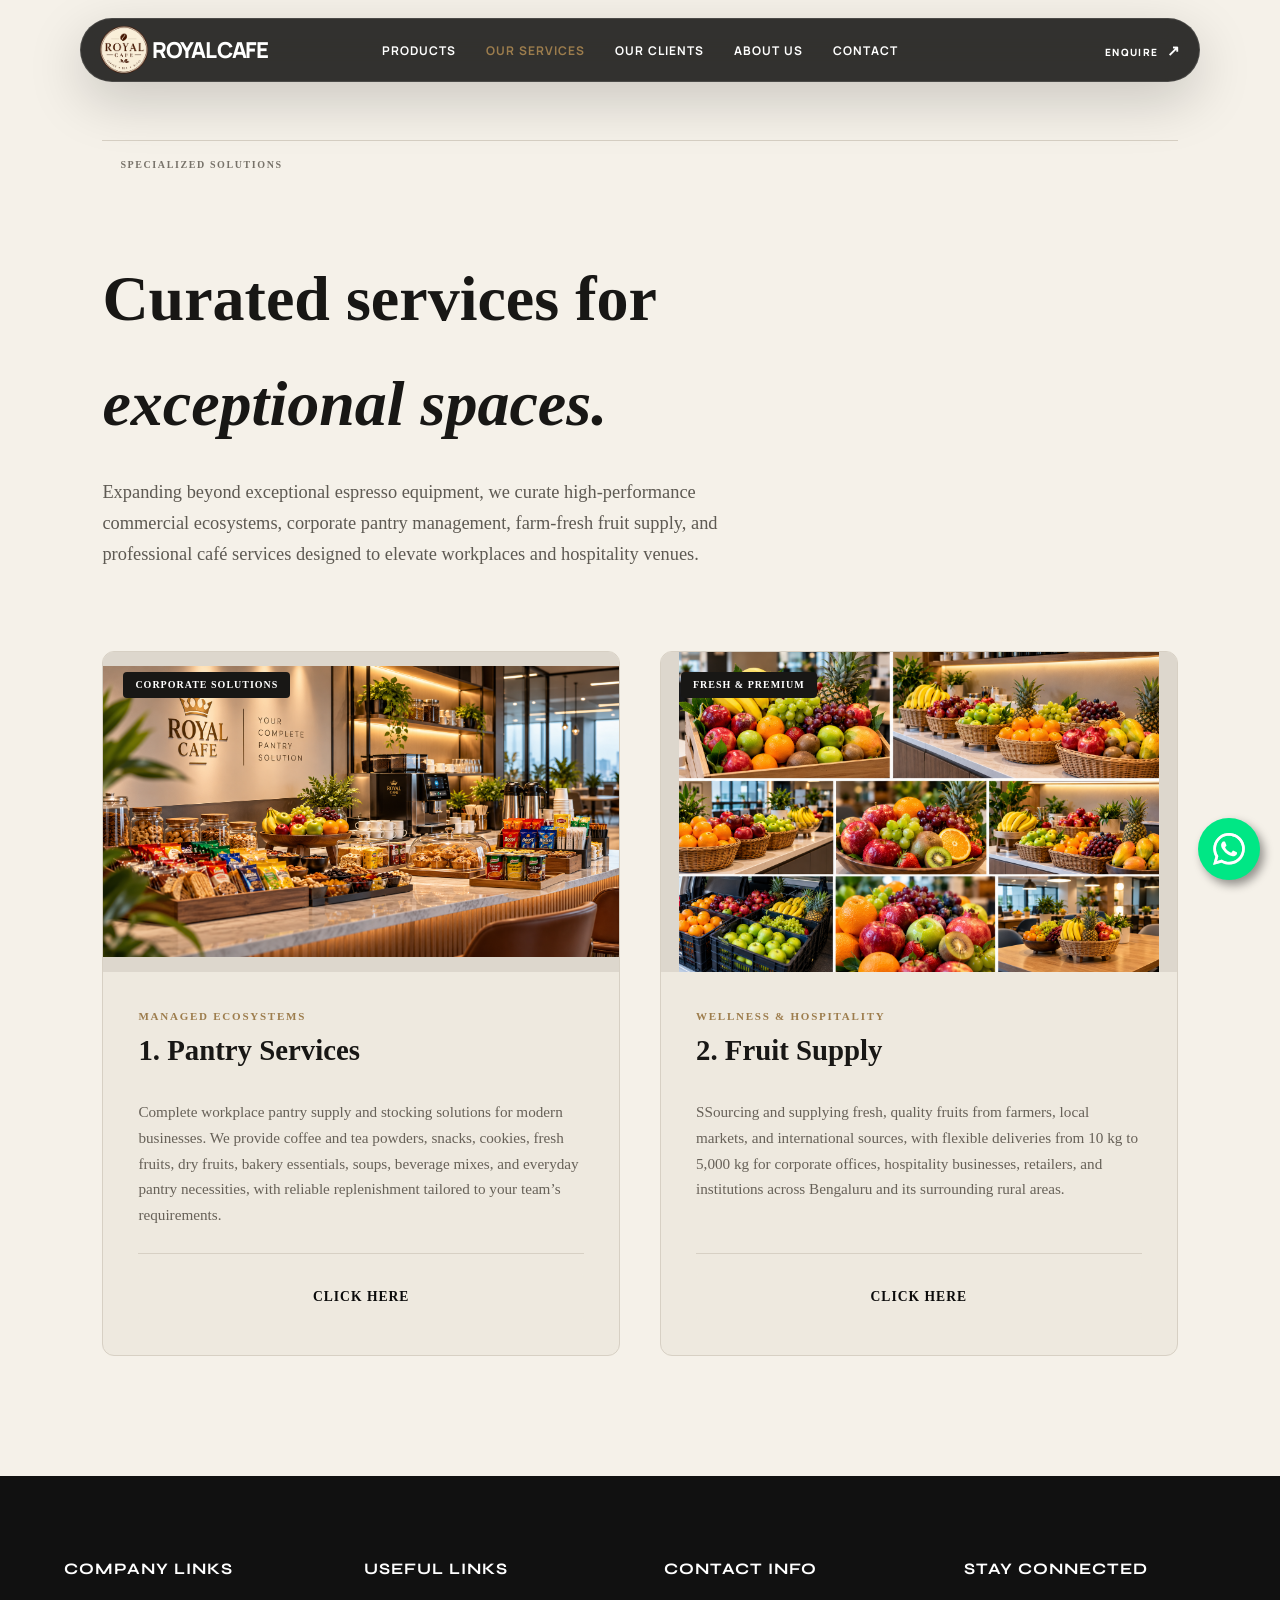
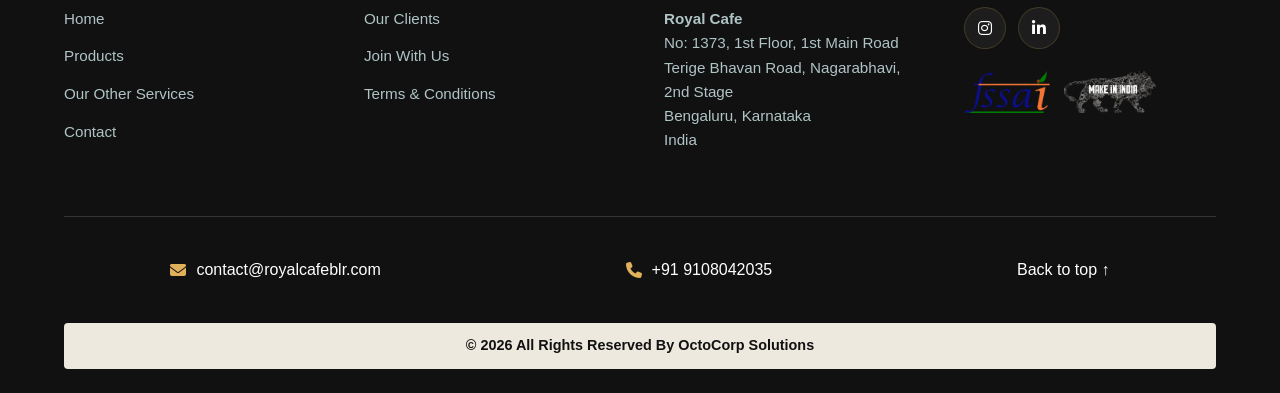
<file: services.html>
<!doctype html>
<html lang="en">
<head>
  <meta charset="utf-8">
  <meta name="viewport" content="width=device-width,initial-scale=1">
  <title>Our Services — RoyalCafe</title>
  <link rel="preconnect" href="https://fonts.googleapis.com">
  <link rel="preconnect" href="https://fonts.gstatic.com" crossorigin>
  <link href="https://fonts.googleapis.com/css2?family=Cormorant+Garamond:ital,wght@0,500;0,600;1,500;1,600&family=Playwrite+CA+Guides:wght@400&family=Syne:wght@700;800&family=Manrope:wght@400;500;600;700;800&display=swap" rel="stylesheet">
  <link rel="stylesheet" href="styles.css">
  <link rel="stylesheet" href="https://cdnjs.cloudflare.com/ajax/libs/font-awesome/6.4.0/css/all.min.css">
</head>
<body>

  <!-- Header -->
  <header class="header" id="top" data-header>
    <a class="logo magnetic" href="index.html" aria-label="RoyalCafe home">
      <img src="assets/images/logo.png" alt="RoyalCafe Logo" height="30">
      ROYAL CAFE
    </a>
    <nav class="desktop-nav">
      <a href="products.html">Products</a>
      <a href="services.html" style="color: var(--gold);">Our Services</a>
      <a href="client.html">Our Clients</a>
      <a href="about.html">About Us</a>
      <a href="contact.html">Contact</a>
    </nav>
    <a class="header-cta magnetic" href="contact.html">ENQUIRE<span>↗</span></a>
    <button class="menu" aria-label="Open menu" aria-expanded="false"><i></i><i></i></button>
    <nav class="mobile-nav">
      <a href="products.html">Products</a>
      <a href="services.html">Our Services</a>
      <a href="client.html">Our Clients</a>
      <a href="about.html">About Us</a>
      <a href="contact.html">Contact</a>
    </nav>
  </header>

  <!-- Services Main Content -->
  <main class="services-page-main" style="padding-top: 140px; max-width: 1400px; margin: 0 auto; padding-left: 8vw; padding-right: 8vw; padding-bottom: 120px;">
    <div class="section-top"><span></span><p>SPECIALIZED SOLUTIONS</p></div>
    <h1 style="font-family: 'Maname', serif; font-size: clamp(3rem, 5vw, 5rem); font-weight: 800; margin-bottom: 20px;">Curated services for<br><em>exceptional spaces.</em></h1>
    <p style="font-size: 1.15rem; color: #5e5a53; max-width: 650px; margin-bottom: 80px;">Expanding beyond exceptional espresso equipment, we curate high-performance commercial ecosystems, corporate pantry management, farm-fresh fruit supply, and professional café services designed to elevate workplaces and hospitality venues.</p>

    <!-- Services Grid (3 Businesses) -->
    <div class="services-page-grid" style="display: grid; grid-template-columns: repeat(2, minmax(0, 1fr)); gap: 40px;">
      
      <!-- Service 1: Pantry Services -->
      <div class="service-page-card" style="background: var(--paper); border-radius: 12px; overflow: hidden; border: 1px solid var(--line); display: flex; flex-direction: column;">
        <div class="service-page-image" style="height: 320px; background: #ddd7cd; position: relative; overflow: hidden;">
          <img src="assets/images/rcp.png" alt="Pantry Services" style="width: 100%; height: 100%; object-fit: contain;">
          <span style="position: absolute; top: 20px; left: 20px; background: var(--ink); color: #fff; padding: 5px 12px; font-size: 10px; font-weight: 800; letter-spacing: 0.1em; text-transform: uppercase; border-radius: 4px;">Corporate Solutions</span>
        </div>
        <div class="service-page-card-content" style="padding: 35px; display: flex; flex-direction: column; flex-grow: 1;">
          <span style="font-size: 11px; font-weight: 800; letter-spacing: 0.16em; color: var(--gold); margin-bottom: 8px;">MANAGED ECOSYSTEMS</span>
          <h3 style="font-family: 'Maname', serif; font-size: 1.8rem; margin: 0 0 15px;">1. Pantry Services</h3>
          <p style="color: #676158; font-size: 0.95rem; line-height: 1.6; margin-bottom: 25px; flex-grow: 1;">Complete workplace pantry supply and stocking solutions for modern businesses. We provide coffee and tea powders, snacks, cookies, fresh fruits, dry fruits, bakery essentials, soups, beverage mixes, and everyday pantry necessities, with reliable replenishment tailored to your team’s requirements.</p>
          <div style="border-top: 1px solid var(--line); padding-top: 20px;">
            <a href="pantry.html" class="card-button" style="display: block; text-align: center; padding: 12px;">Click Here</a>
          </div>
        </div>
      </div>

      <!-- Service 2: Fruit Supply -->
      <div class="service-page-card" style="background: var(--paper); border-radius: 12px; overflow: hidden; border: 1px solid var(--line); display: flex; flex-direction: column;">
        <div class="service-page-image" style="height: 320px; background: #ddd7cd; position: relative; overflow: hidden;">
          <img src="assets/04/11.png" alt="Fruit Supply" style="width: 100%; height: 100%; object-fit: contain;">
          <span style="position: absolute; top: 20px; left: 20px; background: var(--ink); color: #fff; padding: 5px 12px; font-size: 10px; font-weight: 800; letter-spacing: 0.1em; text-transform: uppercase; border-radius: 4px;">Fresh & Premium</span>
        </div>
        <div class="service-page-card-content" style="padding: 35px; display: flex; flex-direction: column; flex-grow: 1;">
          <span style="font-size: 11px; font-weight: 800; letter-spacing: 0.16em; color: var(--gold); margin-bottom: 8px;">WELLNESS & HOSPITALITY</span>
          <h3 style="font-family: 'Maname', serif; font-size: 1.8rem; margin: 0 0 15px;">2. Fruit Supply</h3>
          <p style="color: #676158; font-size: 0.95rem; line-height: 1.6; margin-bottom: 25px; flex-grow: 1;">SSourcing and supplying fresh, quality fruits from farmers, local markets, and international sources, with flexible deliveries from 10 kg to 5,000 kg for corporate offices, hospitality businesses, retailers, and institutions across Bengaluru and its surrounding rural areas.</p>
          <div style="border-top: 1px solid var(--line); padding-top: 20px;">
            <a href="fruit.html" class="card-button" style="display: block; text-align: center; padding: 12px;">Click Here</a>
          </div>
        </div>
      </div>

      

    </div>
  </main>

  <!-- Footer -->
  <footer class="site-footer">
    <div class="footer-container">
        <div class="footer-col">
            <h3>Company Links</h3>
            <ul>
                <li><a href="index.html">Home</a></li>
                <li><a href="products.html">Products</a></li>
                <li><a href="services.html">Our Other Services</a></li> 
                <li><a href="contact.html">Contact</a></li>
            </ul>
        </div>
        <div class="footer-col">
            <h3>Useful Links</h3>
            <ul>
              <li><a href="client.html">Our Clients</a></li>
                <li><a href="careers.html">Join With Us</a></li>
                <li><a href="terms.html">Terms & Conditions</a></li>
                
            </ul>
        </div>
        <div class="footer-col">
            <h3>Contact Info</h3>
            <p><strong>Royal Cafe</strong><br>No: 1373, 1st Floor, 1st Main Road<br>Terige Bhavan Road, Nagarabhavi, 2nd Stage<br>Bengaluru, Karnataka<br>India</p>
        </div>
        <div class="footer-col">
            <h3>Stay Connected</h3>
            <div class="social-icons">
                
                <a href="https://instagram.com" target="_blank" rel="noopener" aria-label="Instagram"><i class="fa-brands fa-instagram"></i></a>
                <a href="https://linkedin.com" target="_blank" rel="noopener" aria-label="LinkedIn"><i class="fa-brands fa-linkedin-in"></i></a>
            </div>


            <div class="footer-trust-logos" aria-label="FSSAI and Make in India">
        <img src="assets/images/fssai.png" alt="FSSAI" loading="lazy">
        <img src="assets/images/made.png" alt="Make in India" loading="lazy">
    </div>



        </div>
    </div>
    <div class="footer-contact-bar">
        <div class="contact-item"><i class="fa-solid fa-envelope"></i><a href="mailto:contact@royalcafeblr.com"> contact@royalcafeblr.com </a></div>
        <div class="contact-item"><i class="fa-solid fa-phone"></i><a href="tel:9108042035"> +91 9108042035</a></div>
        <a href="services.html">Back to top ↑</a>
    </div>
    <div class="footer-bottom"><a href="https://octo-corp.github.io/octo-corp/"><p>&copy; 2026 All Rights Reserved By OctoCorp Solutions</p></a></div>
  </footer>

  <script src="script.js"></script>



<div class="wabtn" id="wabutton">
  <style> [wa-tooltip] { position: relative; cursor: default;  &:hover { &::before { content: attr(wa-tooltip); font-size: 16px; text-align: center; position: absolute; display: block; right: calc(0% - 100px); left: null; min-width: 200px; max-width: 200px; bottom: calc(100% + 40px); transform: translate(-50%); animation: fade-in 500ms ease; background: #00E785; border-radius: 4px; padding: 10px; color: #ffffff; z-index: 1; } } }  @keyframes pulse { 0% { transform: scale(1); } 50% { transform: scale(1.1); } 100% { transform: scale(1); } }  [wa-tooltip] {  }  @keyframes fade-in { from { opacity: 0; } to { opacity: 1; } }</style>
  <a wa-tooltip="We are available! Click here to chat" target="_self" href="https://wa.me/919108042035?text=Hi!%20I'm%20interested%20in%20your%20services%20and%20would%20love%20to%20know%20more%20about%20it.%20Could%20you%20please%20send%20me%20more%20information?%20Thank%20you!" style=" cursor: pointer;height: auto;width: auto;padding: 10px 10px 10px 10px;position: fixed !important;color: #fff;bottom: 20px;right: 20px;;display: flex;text-decoration: none;font-size: 18px;font-weight: 600;font-family: sans-serif;align-items: center;z-index: 999999999 !important;background-color: #00E785;box-shadow: 4px 5px 10px rgba(0, 0, 0, 0.4);border-radius: 100px;animation: pulse 2.5s ease infinite;">
    <svg width="42" height="42" style="padding: 5px;" viewBox="0 0 28 28" fill="none" xmlns="http://www.w3.org/2000/svg"><g clip-path="url(#clip0_1024_354)"><path d="M23.8759 4.06939C21.4959 1.68839 18.3316 0.253548 14.9723 0.0320463C11.613 -0.189455 8.28774 0.817483 5.61565 2.86535C2.94357 4.91323 1.10682 7.86244 0.447451 11.1638C-0.21192 14.4652 0.351026 17.8937 2.03146 20.8109L0.0625 28.0004L7.42006 26.0712C9.45505 27.1794 11.7353 27.7601 14.0524 27.7602H14.0583C16.8029 27.7599 19.4859 26.946 21.768 25.4212C24.0502 23.8965 25.829 21.7294 26.8798 19.1939C27.9305 16.6583 28.206 13.8682 27.6713 11.1761C27.1367 8.48406 25.8159 6.01095 23.8759 4.06939ZM14.0583 25.4169H14.0538C11.988 25.417 9.96008 24.8617 8.1825 23.8091L7.7611 23.5593L3.3945 24.704L4.56014 20.448L4.28546 20.0117C2.92594 17.8454 2.32491 15.2886 2.57684 12.7434C2.82877 10.1982 3.91938 7.80894 5.67722 5.95113C7.43506 4.09332 9.76045 2.87235 12.2878 2.48017C14.8152 2.08799 17.4013 2.54684 19.6395 3.78457C21.8776 5.02231 23.641 6.96875 24.6524 9.3179C25.6638 11.6671 25.8659 14.2857 25.2268 16.7622C24.5877 19.2387 23.1438 21.4326 21.122 22.999C19.1001 24.5655 16.6151 25.4156 14.0575 25.4157L14.0583 25.4169Z" fill="#E0E0E0"></path><path fill-rule="evenodd" clip-rule="evenodd" d="M10.6291 7.98363C10.3723 7.41271 10.1019 7.40123 9.85771 7.39143C9.65779 7.38275 9.42903 7.38331 9.20083 7.38331C9.0271 7.3879 8.8562 7.42837 8.69887 7.5022C8.54154 7.57602 8.40119 7.68159 8.28663 7.81227C7.899 8.17929 7.59209 8.62305 7.38547 9.11526C7.17884 9.60747 7.07704 10.1373 7.08655 10.6711C7.08655 12.3578 8.31519 13.9877 8.48655 14.2164C8.65791 14.4452 10.8581 18.0169 14.3425 19.3908C17.2382 20.5327 17.8276 20.3056 18.4562 20.2485C19.0848 20.1913 20.4843 19.4194 20.7701 18.6189C21.056 17.8183 21.0557 17.1323 20.9701 16.989C20.8844 16.8456 20.6559 16.7605 20.3129 16.5889C19.9699 16.4172 18.2849 15.5879 17.9704 15.4736C17.656 15.3594 17.4275 15.3023 17.199 15.6455C16.9705 15.9888 16.3139 16.7602 16.1137 16.9895C15.9135 17.2189 15.7136 17.2471 15.3709 17.0758C14.3603 16.6729 13.4275 16.0972 12.6143 15.3745C11.8648 14.6818 11.2221 13.8819 10.7072 13.0007C10.5073 12.6579 10.6857 12.472 10.8579 12.3007C11.0119 12.1472 11.2006 11.9005 11.3722 11.7003C11.5129 11.5271 11.6282 11.3346 11.7147 11.1289C11.7603 11.0343 11.7817 10.9299 11.7768 10.825C11.7719 10.7201 11.7409 10.6182 11.6867 10.5283C11.6001 10.3566 10.9337 8.66151 10.6291 7.98363Z" fill="white"></path><path d="M23.7628 4.02445C21.4107 1.66917 18.2825 0.249336 14.9611 0.0294866C11.6397 -0.190363 8.35161 0.804769 5.70953 2.82947C3.06745 4.85417 1.25154 7.77034 0.600156 11.0346C-0.051233 14.299 0.506321 17.6888 2.16894 20.5724L0.222656 27.6808L7.49566 25.7737C9.50727 26.8692 11.7613 27.4432 14.0519 27.4434H14.0577C16.7711 27.4436 19.4235 26.6392 21.6798 25.1321C23.936 23.6249 25.6947 21.4825 26.7335 18.9759C27.7722 16.4693 28.0444 13.711 27.5157 11.0497C26.9869 8.38835 25.6809 5.94358 23.7628 4.02445ZM14.0577 25.1269H14.0547C12.0125 25.1271 10.0078 24.5782 8.25054 23.5377L7.8339 23.2907L3.51686 24.4222L4.66906 20.2143L4.39774 19.7831C3.05387 17.6415 2.4598 15.1141 2.70892 12.598C2.95804 10.082 4.03622 7.72013 5.77398 5.88366C7.51173 4.04719 9.81051 2.84028 12.3089 2.45266C14.8074 2.06505 17.3638 2.5187 19.5763 3.74232C21.7888 4.96593 23.5319 6.89011 24.5317 9.21238C25.5314 11.5346 25.7311 14.1233 25.0993 16.5714C24.4675 19.0195 23.0401 21.1883 21.0414 22.7367C19.0427 24.2851 16.5861 25.1254 14.0577 25.1255V25.1269Z" fill="white"></path></g><defs><clipPath id="clip0_1024_354"><rect width="27.8748" height="28" fill="white" transform="translate(0.0625)"></rect></clipPath></defs></svg>
    <span class="button-text"></span>
  </a>
</div>


  
</body>
</html>
</file>
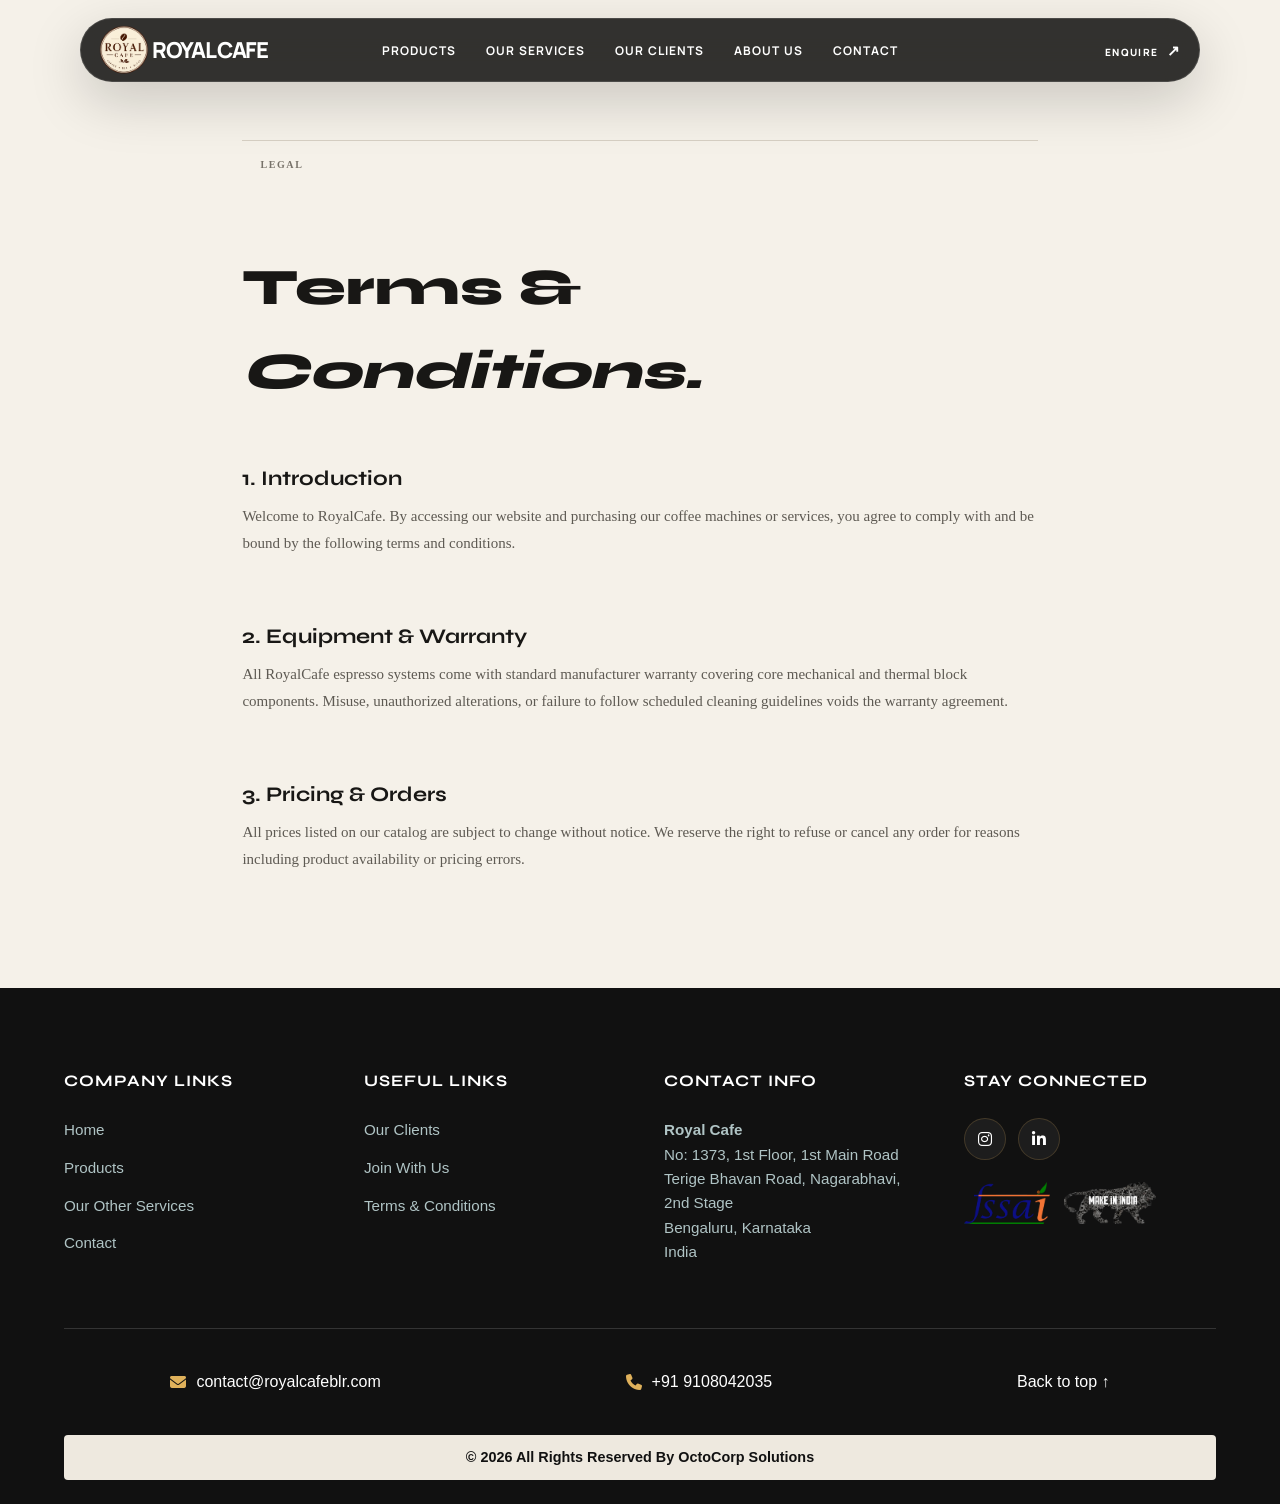
<file: terms.html>
<!doctype html>
<html lang="en">
<head>
  <meta charset="utf-8">
  <meta name="viewport" content="width=device-width,initial-scale=1">
  <title>Terms & Conditions — RoyalCafe</title>
  <link rel="preconnect" href="https://fonts.googleapis.com">
  <link rel="preconnect" href="https://fonts.gstatic.com" crossorigin>
  <link href="https://fonts.googleapis.com/css2?family=Cormorant+Garamond:ital,wght@0,500;0,600;1,500;1,600&family=Playwrite+CA+Guides:wght@400&family=Syne:wght@700;800&family=Manrope:wght@400;500;600;700;800&display=swap" rel="stylesheet">
  <link rel="stylesheet" href="styles.css">
  <link rel="stylesheet" href="https://cdnjs.cloudflare.com/ajax/libs/font-awesome/6.4.0/css/all.min.css">
</head>
<body>

  <!-- Header -->
  <header class="header" id="top" data-header>
    <a class="logo magnetic" href="index.html" aria-label="RoyalCafe home">
      <img src="assets/images/logo.png" alt="RoyalCafe Logo" height="30">
      ROYAL CAFE
    </a>
    <nav class="desktop-nav">
      <a href="products.html">Products</a>
      <a href="services.html">Our Services</a>
      <a href="client.html">Our Clients</a>
      <a href="about.html">About Us</a>
      <a href="contact.html">Contact</a>
    </nav>
    <a class="header-cta magnetic" href="contact.html">ENQUIRE<span>↗</span></a>
    <button class="menu" aria-label="Open menu" aria-expanded="false"><i></i><i></i></button>
    <nav class="mobile-nav">
      <a href="products.html">Products</a>
      <a href="services.html">Our Services</a>
      <a href="client.html">Our Clients</a>
      <a href="about.html">About Us</a>
      <a href="contact.html">Contact</a>
    </nav>
  </header>

  <main class="terms-page-main" style="padding-top: 140px; max-width: 1000px; margin: 0 auto; padding-left: 8vw; padding-right: 8vw; padding-bottom: 100px;">
    <div class="section-top"><span></span><p>LEGAL</p></div>
    <h1 class="terms-page-title" style="font-family: 'Syne', sans-serif; font-size: clamp(2.5rem, 4vw, 4rem); font-weight: 800; margin-bottom: 30px;">Terms & <em>Conditions.</em></h1>
    
    <div class="terms-page-content" style="display: flex; flex-direction: column; gap: 30px; color: #5e5a53; line-height: 1.7;">
      <section>
        <h3 style="font-family: 'Syne', sans-serif; color: var(--ink); font-size: 1.3rem; margin-bottom: 10px;">1. Introduction</h3>
        <p>Welcome to RoyalCafe. By accessing our website and purchasing our coffee machines or services, you agree to comply with and be bound by the following terms and conditions.</p>
      </section>
      <section>
        <h3 style="font-family: 'Syne', sans-serif; color: var(--ink); font-size: 1.3rem; margin-bottom: 10px;">2. Equipment & Warranty</h3>
        <p>All RoyalCafe espresso systems come with standard manufacturer warranty covering core mechanical and thermal block components. Misuse, unauthorized alterations, or failure to follow scheduled cleaning guidelines voids the warranty agreement.</p>
      </section>
      <section>
        <h3 style="font-family: 'Syne', sans-serif; color: var(--ink); font-size: 1.3rem; margin-bottom: 10px;">3. Pricing & Orders</h3>
        <p>All prices listed on our catalog are subject to change without notice. We reserve the right to refuse or cancel any order for reasons including product availability or pricing errors.</p>
      </section>
    </div>
  </main>

  <!-- Footer -->
  <footer class="site-footer">
    <div class="footer-container">
        <div class="footer-col">
            <h3>Company Links</h3>
            <ul>
                <li><a href="index.html">Home</a></li>
                <li><a href="products.html">Products</a></li>
                <li><a href="services.html">Our Other Services</a></li> 
                <li><a href="contact.html">Contact</a></li>
            </ul>
        </div>
        <div class="footer-col">
            <h3>Useful Links</h3>
            <ul>
              <li><a href="client.html">Our Clients</a></li>
                <li><a href="careers.html">Join With Us</a></li>
                <li><a href="terms.html">Terms & Conditions</a></li>
                
            </ul>
        </div>
        <div class="footer-col">
            <h3>Contact Info</h3>
            <p><strong>Royal Cafe</strong><br>No: 1373, 1st Floor, 1st Main Road<br>Terige Bhavan Road, Nagarabhavi, 2nd Stage<br>Bengaluru, Karnataka<br>India</p>
        </div>
        <div class="footer-col">
            <h3>Stay Connected</h3>
            <div class="social-icons">
                
                <a href="https://instagram.com" target="_blank" rel="noopener" aria-label="Instagram"><i class="fa-brands fa-instagram"></i></a>
                <a href="https://linkedin.com" target="_blank" rel="noopener" aria-label="LinkedIn"><i class="fa-brands fa-linkedin-in"></i></a>
            </div>


            <div class="footer-trust-logos" aria-label="FSSAI and Make in India">
        <img src="assets/images/fssai.png" alt="FSSAI" loading="lazy">
        <img src="assets/images/made.png" alt="Make in India" loading="lazy">
    </div>



        </div>
    </div>
    <div class="footer-contact-bar">
        <div class="contact-item"><i class="fa-solid fa-envelope"></i><a href="mailto:contact@royalcafeblr.com"> contact@royalcafeblr.com </a></div>
        <div class="contact-item"><i class="fa-solid fa-phone"></i><a href="tel:9108042035"> +91 9108042035</a></div>
        <a href="terms.html">Back to top ↑</a>
    </div>
    <div class="footer-bottom"><a href="https://octo-corp.github.io/octo-corp/"><p>&copy; 2026 All Rights Reserved By OctoCorp Solutions</p></a></div>
  </footer>

  <script src="script.js"></script>
</body>
</html>
</file>
<file: styles.css>
:root {
  --cream: #f5f1e9;
  --paper: #eee9df;
  --ink: #181715;
  --muted: #777269;
  --line: #d7d0c4;
  --dark: #151514;
  --gold: #9d7d4d;
  --white: #fff;
}

* {
  box-sizing: border-box;
}

html {
  scroll-behavior: smooth;
}

body {
  margin: 0;
  background: var(--cream);
  color: var(--ink);
 
  font-size: 15px;
  line-height: 1.65;
 




}





img,
video {
  display: block;
  width: 100%;
}

a {
  color: inherit;
}

.header {
  position: fixed;
  z-index: 100;
  top: 0;
  left: 0;
  width: 100%;
  background: rgba(245, 241, 233, .96);
  border-bottom: 1px solid var(--line);
  backdrop-filter: blur(10px);
}

.header-inner {
  height: 78px;
  max-width: 1440px;
  margin: auto;
  padding: 0 42px;
  display: flex;
  align-items: center;
  gap: 48px;
}


.header .logo {
  display: flex;
  align-items: center;
  gap: 3px;
}

.header .logo img {
  height: 50px; 
  width: auto;
  display: block;
}

.logo {
  font-size: 18px;
  font-weight: 800;
  letter-spacing: .08em;
  text-decoration: none;
  line-height: 1;
}

.logo span {
  font-family: serif;
  font-weight: 500;
  margin-left: 1px;
}

.desktop-nav {
  display: flex;
  gap: 31px;
  margin-left: auto;
}

.desktop-nav a,
.header-link {
  font-size: 12px;
  text-decoration: none;
}

.desktop-nav a {
  color: #514e48;
}

.desktop-nav a:hover {
  color: var(--ink);
}

.header-link {
  border-left: 1px solid var(--line);
  padding-left: 28px;
  font-weight: 700;
}

.header-link span {
  margin-left: 8px;
}

.menu,
.mobile-menu {
  display: none;
}

.hero {
  padding-top: 78px;
  min-height: 820px;
  display: grid;
  grid-template-columns: 42% 58%;
  background: var(--cream);
}

.hero-copy {
  padding: clamp(80px, 10vw, 155px) 8vw 80px 8vw;
  display: flex;
  flex-direction: column;
  justify-content: center;
}

.eyebrow,
.small-label,
.section-top p,
.section-number,
.hero-note,
.product-tag,
.machine-head>div p,
.range article>div span,
.journal article>div>span {
  font-size: 10px;
  letter-spacing: .16em;
  text-transform: uppercase;
  font-weight: 800;
}

.eyebrow {
  color: var(--gold);
  margin: 0 0 28px;
}

.hero h1 {
  font-size: clamp(62px, 7.1vw, 116px);
  line-height: .9;
  
  margin: 0 0 30px;
  font-weight: 800;
}

.hero h1 em,
h2 em {
  font-family: "Cormorant Garamond", Georgia, serif;
  font-weight: 500;
  letter-spacing: -.035em;
}

.hero-text {
  max-width: 460px;
  color: #5d5951;
  font-size: 19px;
  line-height: 1.7;
  margin: 0 0 38px;
}

.under-link {
  font-size: 12px;
  font-weight: 800;
  text-transform: uppercase;
  letter-spacing: .1em;
  text-decoration: none;
  border-bottom: 1px solid var(--ink);
  padding-bottom: 10px;
  width: max-content;
}

.under-link span {
  margin-left: 18px;
}

.hero-media {
  position: relative;
  min-height: 742px;
  overflow: hidden;
  background: #ddd7cd;
}

.hero-media video {
  height: 100%;
  object-fit: cover;
  object-position: center;
}

.hero-note {
  position: absolute;
  bottom: 24px;
  left: 26px;
  right: 26px;
  display: flex;
  justify-content: space-between;
  color: #fff;
  text-shadow: 0 1px 8px #000;
}

.intro,
.range,
.journal {
  max-width: 1440px;
  margin: auto;
  padding: 135px 8vw;
}

.section-top {
  display: flex;
  align-items: center;
  gap: 18px;
  border-top: 1px solid var(--line);
  padding-top: 16px;
  margin-bottom: 72px;
}

.section-top span,
.section-number {
  color: var(--gold);
  font-weight: 800;
}

.section-top p {
  margin: 0;
  color: var(--muted);
}

.intro-grid {
  display: grid;
  grid-template-columns: 1.3fr .7fr;
  gap: 9vw;
}

.intro h2,
.machine h2,
.details h2,
.ritual h2,
.range h2,
.statement h2,
.journal h2,
.contact h2 {
  font-size: clamp(48px, 5.7vw, 88px);
  line-height: .94;
  letter-spacing: -.06em;
  margin: 0;
  font-weight: 800;
}

.intro-copy {
  max-width: 500px;
  padding-top: 9px;
}

.intro-copy p {
  font-size: 20px;
  color: #5e5a53;
  margin: 0 0 22px;
}

.machine {
  background: var(--paper);
  padding: 105px 8vw 125px;
}

.machine-head {
  max-width: 1440px;
  margin: auto;
  display: flex;
  justify-content: space-between;
  gap: 80px;
  border-top: 1px solid var(--line);
  padding-top: 16px;
  margin-bottom: 50px;
}

.machine-head>div {
  display: flex;
  gap: 18px;
}

.machine-head>div p {
  margin: 0;
  font-size: 15px;
}

.machine-head-copy {
  font-size: 15px;
  max-width: 470px;
  color: #666158;
  margin: 0;
}


/* Machine image — fit correctly */
.product-stage {
    width: 100%;
    max-width: 1440px;
    height: auto;
    aspect-ratio: 1:1;
    margin: 0 auto;
    position: relative;
    overflow: hidden;
    background: #ddd8cf;
}

.product-stage img {
    display: block;
    width: 100%;
    height: 100%;
    object-fit: contain;
    object-position: center;
}

/* Keep the label positioned over the image */
.product-tag {
    position: absolute;
    left: 30px;
    bottom: 27px;
    z-index: 2;
}

@media (max-width: 768px) {
    .product-stage {
        aspect-ratio: 4 / 3;
    }

    .product-tag {
        left: 16px;
        bottom: 16px;
    }
}


.product-tag strong {
  font-size: 15px;
  letter-spacing: .1em;
}

.machine-bottom {
  max-width: 1050px;
  margin: 50px auto 0;
  display: grid;
  grid-template-columns: 1fr 1fr;
  gap: 10vw;
}

.machine-bottom h3 {
  font-size: 45px;
  line-height: .95;
  letter-spacing: -.045em;
  margin: 16px 0;
}

.machine-bottom>p {
  color: #625e56;
  font-size: 17px;
  margin: 30px 0 0;
  max-width: 480px;
}

.details {
  display: grid;
  grid-template-columns: 50% 50%;
  background: #191917;
  color: #f4f0e7;
}

.details-image {
  min-height: 760px;
}

.details-image img {
  height: 100%;
  object-fit: cover;
}

.details-copy {
  padding: 105px 9vw;
}

.details-copy .section-number {
  display: block;
  margin-bottom: 7px;
}

.details-copy .small-label {
  color: #8f8a80;
  margin: 0 0 38px;
  font-size: 15px;
}

.details h2 {
  margin-bottom: 68px;
}

.detail-list {
  border-top: 1px solid #393934;
}

.detail-list>div {
  display: grid;
  grid-template-columns: 35px 1fr;
  column-gap: 15px;
  border-bottom: 1px solid #393934;
  padding: 25px 0;
}

.detail-list span {
  font-size: 10px;
  color: #9d8a6c;
}

.detail-list h4 {
  font-size: 17px;
  margin: 0 0 6px;
}

.detail-list p {
  grid-column: 2;
  color: #aaa79f;
  margin: 0;
  max-width: 430px;
  font-size: 13px;
}


/* Second video section — remove unwanted gaps */
.ritual {
    display: grid;
    grid-template-columns: 43% 57%;
    min-height: 720px;
    padding: 0;
    gap: 0;
    overflow: hidden;
    background: #e5dfd4;
}

.ritual-media {
    width: 100%;
    height: 100%;
    min-height: 720px;
    padding: 0;
    margin: 0;
    overflow: hidden;
}

.ritual-media video {
    display: block;
    width: 100%;
    height: 100%;
    min-height: 720px;
    padding: 0;
    margin: 0;
    object-fit: cover;
    object-position: left center;
}

.ritual-copy {
    min-width: 0;
    padding: 70px 6vw;
    margin: 0;
    display: flex;
    flex-direction: column;
    justify-content: center;
}

@media (max-width: 768px) {
    .ritual {
        grid-template-columns: 1fr;
    }

    .ritual-media {
        min-height: 0;
        height: 60vw;
    }

    .ritual-media video {
        min-height: 0;
        height: 100%;
    }

    .ritual-copy {
        padding: 45px 7vw;
    }
}


.ritual-copy .section-number {
  margin-bottom: 7px;
}

.ritual-copy .small-label {
  color: #7c766d;
  margin: 0 0 38px;
}

.ritual-copy h2 {
  margin-bottom: 35px;
  letter-spacing: 1.5px;
}

.ritual-copy>p:last-child {
  max-width: 450px;
  color: #5d5952;
  font-size: 19px;
}

.range-head {
  display: grid;
  grid-template-columns: 1.2fr .8fr;
  gap: 9vw;
  align-items: end;
  margin-bottom: 58px;
}

.range-head>p {
  max-width: 450px;
  color: #5e5a53;
  margin: 0;
}

.range-grid {
  display: grid;
  grid-template-columns: repeat(3, 1fr);
  gap: 18px;
}

.range article {
  background: #e4ded3;
}

.range article img {
  aspect-ratio: 4/4.8;
  object-fit: cover;
}

.range article>div {
  padding: 25px 25px 30px;
}

.range article>div span {
  color: var(--gold);
  font-size: 15px;
}

.range article h3 {
  font-size: 29px;
  letter-spacing: -.04em;
  margin: 20px 0 8px;
}

.range article p {
  color: #676158;
  margin: 0;
  font-size: 13px;
}

.statement {
  display: grid;
  grid-template-columns: 55% 45%;
  background: #181816;
  color: #f5f1e9;
}

.statement-image {
  min-height: 730px;
}

.statement-image img {
  height: 100%;
  object-fit: cover;
}

.statement-copy {
  padding: 110px 9vw;
  display: flex;
  flex-direction: column;
  justify-content: center;
}

.statement-copy .small-label {
  color: #a89270;
}

.statement-copy h2 {
  margin: 22px 0 35px;
}

.statement-copy>p:last-child {
  max-width: 450px;
  color: #aaa79f;
  font-size: 16px;
}

       /* Card Container layout - Forces a single row on desktop and handles spacing */
.card-container {
    display: flex;
    flex-wrap: nowrap; /* Forces them to stay in a single row */
    gap: 25px;
    justify-content: center;
    max-width: 1400px;
    margin: 60px auto;
    padding: 0 5vw;
    overflow-x: auto; /* Allows horizontal scrolling smoothly on smaller screens if needed */
}

/* Individual Card Design matching your dark/luxury theme */
.card {
    background-color: var(--bg-card, #1a1a1a);
    color: var(--text-main, #ffffff);
    border: 1px solid rgba(255, 255, 255, 0.08);
    border-radius: 12px;
    box-shadow: 0 10px 30px rgba(0, 0, 0, 0.3);
    flex: 1;
    min-width: 320px;
    max-width: 400px;
    overflow: hidden;
    display: flex;
    flex-direction: column;
    transition: transform 0.3s cubic-bezier(0.16, 1, 0.3, 1), border-color 0.3s ease;
}

/* Hover Effect */
.card:hover {
    transform: translateY(-8px);
    border-color: var(--gold, #dfb15b);
}

/* Card Image Box */
.card-image {
    width: 100%;
    height: 220px;
    background-color: #222;
    display: flex;
    justify-content: center;
    align-items: center;
    color: var(--muted, #999);
    font-weight: 600;
    letter-spacing: 1px;
    font-size: 0.9rem;
    text-transform: uppercase;
}

/* Card Content Box */
.card-content {
    padding: 30px;
    display: flex;
    flex-direction: column;
    flex-grow: 1;
}

.card-title {
    font-family: 'Syne', sans-serif;
    font-size: 1.5rem;
    color: var(--text-main, #ffffff);
    margin-bottom: 12px;
    font-weight: 700;
}

.card-text {
    font-size: 0.95rem;
    color: var(--text-muted, #999);
    line-height: 1.6;
    margin-bottom: 25px;
    flex-grow: 1; 
}

/* Action Button styled to match your gold/modern theme */
.card-button {
    display: inline-block;
    text-align: center;
    background-color: var(--paper);
    color: var(--bg-base, #0b0b0b);
    padding: 12px 20px;
    border: none;
    border-radius: 4px;
    font-size: 0.85rem;
    font-weight: 700;
    text-transform: uppercase;
    letter-spacing: 1px;
    text-decoration: none;
    cursor: pointer;
    transition: background-color 0.2s ease;
}

.card-button:hover {
    background-color: #f1c46f;
}

/* Responsive adjustment for mobile screens so they stack nicely when space is tight */
@media(max-width: 1024px) {
    .card-container {
        flex-wrap: wrap; /* Stacks on tablets/mobile */
        justify-content: center;
    }
}



/* Card Image Container */
.card-image {
    width: 100%;
    height: 220px;
    background-color: var(--paper);
    overflow: hidden;
    position: relative;
}

/* Ensure the actual image covers the container nicely */
.card-image img {
    width: 100%;
    height: 100%;
    object-fit: cover;
    display: block;
    transition: transform 0.4s ease;
}

/* Smooth zoom effect on hover */
.card:hover .card-image img {
    transform: scale(1.05);
}




/* Reviews Section with Full White Background */
.reviews-section {
    background-color: var(--paper); /* Full white background for the section */
    color: #111111;
    padding: 7rem 5%;
    border-top: 1px solid rgba(0, 0, 0, 0.08);
}

.reviews-container {
    max-width: 1500px;
    margin: 0 auto;
}

.reviews-header h2 {
    font-family: 'Syne', sans-serif;
    font-size: clamp(2rem, 3.5vw, 3rem);
    font-weight: 800;
    text-transform: uppercase;
    color: #111111;
    margin-bottom: 3.5rem;
    letter-spacing: -0.5px;
}

.reviews-content-wrapper {
    display: flex;
    align-items: center;
    gap: 3rem;
}

/* Left Fixed Summary Card (Styled clean for white background) */
.reviews-summary-card {
    background: #f8f9fa;
    border: 1px solid #e0e0e0;
    border-radius: 12px;
    padding: 3rem 2.5rem;
    text-align: center;
    min-width: 280px;
    flex-shrink: 0;
    box-shadow: 0 10px 30px rgba(0,0,0,0.05);
}

.excellent-label {
    font-family: 'Syne', sans-serif;
    font-size: 1.4rem;
    font-weight: 800;
    letter-spacing: 1px;
    color: #111111;
    display: block;
    margin-bottom: 0.8rem;
}

.star-rating {
    color: #fbbc05;
    font-size: 1.4rem;
    margin-bottom: 0.8rem;
    letter-spacing: 3px;
}

.review-count {
    color: #666666;
    font-size: 0.95rem;
    margin-bottom: 1.5rem;
}

.review-count strong {
    color: #111111;
}

.google-brand {
    font-family: 'Syne', sans-serif;
    font-size: 1.8rem;
    font-weight: 800;
    letter-spacing: -1px;
}

.g-blue { color: #4285F4; }
.g-red { color: #EA4335; }
.g-yellow { color: #FBBC05; }
.g-green { color: #34A853; }

/* Right Slider Track & Viewport */
.reviews-slider-container {
    position: relative;
    overflow: hidden;
    flex: 1;
}

.review-cards-track {
    display: flex;
    gap: 2rem;
    transition: transform 0.4s cubic-bezier(0.16, 1, 0.3, 1);
}

/* White Review Cards */
.review-card {
    background: #ffffff; 
    color: #111111;
    border: 1px solid #e8e8e8;
    border-radius: 12px;
    padding: 2rem;
    min-width: 340px;
    max-width: 380px;
    flex: 0 0 auto;
    display: flex;
    flex-direction: column;
    justify-content: space-between;
    box-shadow: 0 8px 25px rgba(0,0,0,0.06);
}

.review-card-header {
    display: flex;
    align-items: center;
    gap: 15px;
    margin-bottom: 1rem;
    position: relative;
}

.reviewer-avatar {
    width: 45px;
    height: 45px;
    border-radius: 50%;
    background-color: #2c4a4e;
    color: #fff;
    display: flex;
    align-items: center;
    justify-content: center;
    font-weight: 700;
    font-size: 1.1rem;
    overflow: hidden;
}

.reviewer-avatar img {
    width: 100%;
    height: 100%;
    object-fit: cover;
}

.avatar-3 { background-color: #8b1e41; }

.reviewer-meta h4 {
    font-size: 1rem;
    font-weight: 700;
    color: #111111;
    margin-bottom: 2px;
}

.reviewer-meta span {
    font-size: 0.8rem;
    color: #666666;
}

.google-icon {
    position: absolute;
    top: 0;
    right: 0;
    color: #4285F4;
    font-size: 1.1rem;
}

.review-stars {
    color: #fbbc05;
    font-size: 0.9rem;
    margin-bottom: 1rem;
    display: flex;
    align-items: center;
    gap: 4px;
}

.verified-badge {
    color: #4285F4;
    font-size: 0.95rem;
    margin-left: 6px;
}

.review-text {
    color: #444444;
    font-size: 0.92rem;
    line-height: 1.6;
    margin-bottom: 1.5rem;
    flex-grow: 1;
}

.read-more {
    color: #111111;
    font-size: 0.85rem;
    font-weight: 600;
    text-decoration: underline;
    transition: color 0.3s ease;
}

.read-more:hover {
    color: var(--gold, #dfb15b);
}

/* Small Arrow Navigation Button */
.slider-arrow {
    position: absolute;
    top: 50%;
    right: -10px;
    transform: translateY(-50%);
    width: 45px;
    height: 45px;
    background-color: #111111;
    color: #ffffff;
    border: none;
    border-radius: 50%;
    display: flex;
    align-items: center;
    justify-content: center;
    box-shadow: 0 4px 15px rgba(0,0,0,0.2);
    cursor: pointer;
    z-index: 10;
    transition: all 0.3s ease;
}

.slider-arrow:hover {
    background-color: var(--gold, #dfb15b);
    color: #0b0b0b;
    transform: translateY(-50%) scale(1.05);
}

/* Responsive adjustment */
@media(max-width: 968px) {
    .reviews-content-wrapper {
        flex-direction: column;
    }
    .reviews-summary-card {
        width: 100%;
    }
    .slider-arrow {
        right: 5px;
    }
}



/* Footer Styles */
.site-footer {
    background-color: #111111; /* Deep teal/green tone from your reference */
    color: #ffffff;
    padding: 4rem 5% 1.5rem;
    font-family: 'Plus Jakarta Sans', sans-serif;
}

.footer-container {
    max-width: 1400px;
    margin: 0 auto;
    display: grid;
    grid-template-columns: repeat(auto-fit, minmax(220px, 1fr));
    gap: 3rem;
    padding-bottom: 3rem;
    border-bottom: 1px solid rgba(255, 255, 255, 0.15);
}

.footer-col h3 {
    font-family: 'Syne', sans-serif;
    font-size: 1rem;
    font-weight: 700;
    text-transform: uppercase;
    letter-spacing: 1px;
    margin-bottom: 1.5rem;
    color: #ffffff;
}

.footer-col ul {
    list-style: none;
    padding: 0;
    margin: 0;
}

.footer-col ul li {
    margin-bottom: 0.8rem;
}

.footer-col ul li a, 
.footer-col p {
    color: #b0c4c5;
    text-decoration: none;
    font-size: 0.95rem;
    line-height: 1.6;
    transition: color 0.3s ease;
}

.footer-col ul li a:hover {
    color: #ffffff;
}

/* Social Icons */
/* Social Icons Styling */
.social-icons {
    display: flex;
    gap: 12px;
}

.social-icons a {
    display: flex;
    align-items: center;
    justify-content: center;
    width: 42px;
    height: 42px;
    background-color: rgba(255, 255, 255, 0.05);
    border: 1px solid rgba(223, 177, 91, 0.2); /* Soft gold border */
    border-radius: 50%;
    color: #ffffff;
    font-size: 1rem;
    text-decoration: none;
    transition: all 0.3s ease;
}

.social-icons a:hover {
    background-color: #dfb15b; /* Gold fill on hover */
    color: #0b0b0b;
    border-color: #dfb15b;
    transform: translateY(-3px);
}

/* Footer Contact Bar (Email & Phone) */
.footer-contact-bar {
    max-width: 1400px;
    margin: 2.5rem auto;
    display: flex;
    justify-content: space-around;
    flex-wrap: wrap;
    gap: 2rem;
    font-size: 1rem;
    color: #ffffff;
}

.contact-item {
    display: flex;
    align-items: center;
    gap: 10px;
}

.contact-item i {
    color: #dfb15b; /* Accent gold touch */
}

/* Copyright Bottom Bar */
.footer-bottom {
    background-color: var(--paper);
    color: #111111;
    text-align: center;
    padding: 0.1rem;
    margin-top: 2rem;
    border-radius: 4px;
    font-size: 1rem;
    font-weight: 600;
}

/* Responsive adjustments */
@media(max-width: 768px) {
    .footer-container {
        grid-template-columns: 1fr;
        gap: 2rem;
    }
    .footer-contact-bar {
        flex-direction: column;
        align-items: flex-start;
    }
}

/* Ensure footer contact links are fully interactive */
.footer-contact-bar a {
    color: inherit;
    text-decoration: none;
    transition: color 0.3s ease;
    pointer-events: auto !important; /* Forces clickability */
}

.footer-contact-bar a:hover {
    color: var(--gold, #9d7d4d);
    text-decoration: underline;
}











.reveal {
  opacity: 0;
  transform: translateY(24px);
  transition: opacity .7s ease, transform .7s cubic-bezier(.2, .7, .2, 1);
}

.reveal.is-visible {
  opacity: 1;
  transform: none;
}

@media(max-width: 900px) {
  .header-inner {
    padding: 0 24px;
  }
  .desktop-nav,
  .header-link {
    display: none;
  }
  .menu {
    display: flex;
    margin-left: auto;
    background: none;
    border: 0;
    width: 34px;
    height: 34px;
    flex-direction: column;
    justify-content: center;
    gap: 6px;
    padding: 0;
  }
  .menu i {
    display: block;
    height: 1px;
    width: 24px;
    background: var(--ink);
  }
  .mobile-menu {
    display: none;
    padding: 25px 24px 30px;
    border-top: 1px solid var(--line);
    background: var(--cream);
  }
  .mobile-menu.open {
    display: grid;
    gap: 18px;
  }
  .mobile-menu a {
    text-decoration: none;
    font-size: 16px;
  }
  .hero {
    grid-template-columns: 1fr;
    padding-top: 78px;
  }
  .hero-copy {
    padding: 80px 8vw 55px;
  }
  .hero-media {
    min-height: 610px;
  }
  .intro,
  .range,
  .journal {
    padding: 100px 7vw;
  }
  .intro-grid,
  .range-head,
  .contact-grid {
    grid-template-columns: 1fr;
    gap: 35px;
  }
  .machine {
    padding: 85px 7vw 100px;
  }
  .machine-head,
  .machine-bottom {
    grid-template-columns: 1fr;
    display: grid;
    gap: 30px;
  }
  .product-stage {
    height: 600px;
  }
  .machine-bottom>p {
    margin-top: 0;
  }
  .details,
  .ritual,
  .statement {
    grid-template-columns: 1fr;
  }
  .details-image,
  .statement-image {
    min-height: 560px;
  }
  .details-copy,
  .ritual-copy,
  .statement-copy {
    padding: 80px 8vw;
  }
  .ritual-media {
    min-height: 500px;
  }
  .range-grid {
    grid-template-columns: 1fr;
  }
  .range article img {
    aspect-ratio: 1.25;
  }
  .journal-grid {
    grid-template-columns: 1fr;
  }
  .journal-side {
    grid-template-rows: auto;
  }
  .journal-side article {
    min-height: 260px;
  }
  .contact {
    padding: 90px 7vw 105px;
  }
}

@media(max-width: 600px) {
  body {
    font-size: 14px;
  }
  .header-inner {
    height: 68px;
  }
  .hero {
    padding-top: 68px;
  }
  .hero-copy {
    padding: 70px 7vw 45px;
  }
  .hero h1 {
    font-size: 58px;
  }
  .hero-text {
    font-size: 15px;
  }
  .hero-media {
    min-height: 500px;
  }
  .hero-note {
    left: 18px;
    right: 18px;
    bottom: 18px;
    font-size: 8px;
  }
  .intro,
  .range,
  .journal {
    padding: 80px 7vw;
  }
  .section-top {
    margin-bottom: 48px;
  }
  .intro h2,
  .machine h2,
  .details h2,
  .ritual h2,
  .range h2,
  .statement h2,
  .journal h2 {
    font-size: 50px;
  }
  .machine {
    padding: 75px 7vw 85px;
  }
  .machine-head {
    gap: 25px;
    margin-bottom: 35px;
  }
  .product-stage {
    height: 470px;
  }
  .machine-bottom {
    margin-top: 55px;
  }
  .machine-bottom h3 {
    font-size: 38px;
  }
  .details-image,
  .statement-image {
    min-height: 430px;
  }
  .details-copy,
  .ritual-copy,
  .statement-copy {
    padding: 70px 7vw;
  }
  .details h2 {
    margin-bottom: 45px;
  }
  .ritual-media {
    min-height: 390px;
  }
  .range-head {
    margin-bottom: 40px;
  }
  .range article h3 {
    font-size: 26px;
  }
  .statement-copy h2 {
    font-size: 48px;
  }
  .journal-main img {
    height: 430px;
  }
  .journal-main>div {
    padding: 22px;
  }
  .journal h3 {
    font-size: 27px;
  }
  .journal-side article {
    grid-template-columns: 42% 58%;
    min-height: 210px;
  }
  .journal-side img {
    min-height: 210px;
  }
  .journal-side article>span,
  .journal-side article>h3 {
    margin-left: 18px;
    margin-right: 14px;
  }
  .journal-side h3 {
    font-size: 20px;
  }
  .contact {
    padding: 75px 7vw 85px;
  }
  .contact-grid {
    margin-top: 55px;
  }
  .contact h2 {
    font-size: 57px;
  }
  footer {
    padding: 28px 7vw;
    gap: 15px;
    flex-wrap: wrap;
  }
  footer p {
    display: none;
  }
}

@media(prefers-reduced-motion: reduce) {
  html {
    scroll-behavior: auto;
  }
  .reveal {
    opacity: 1;
    transform: none;
    transition: none;
  }
}

/* V5-preserving enhancement layer: navbar + cursor + scroll only */
:root {
  --display: Manrope, Arial, sans-serif;
  --serif: "Cormorant Garamond", Georgia, serif;
  --ease: cubic-bezier(.16, 1, .3, 1);
}

.scroll-progress {
  position: fixed;
  left: 0;
  top: 0;
  width: 0;
  height: 3px;
  background: var(--gold);
  z-index: 1001;
  transition: width .08s linear;
}

.cursor-dot,
.cursor-ring {
  position: fixed;
  pointer-events: none;
  z-index: 10000;
  transform: translate(-50%, -50%);
  opacity: 0;
}

.cursor-dot {
  width: 5px;
  height: 5px;
  background: #fff;
  border-radius: 50%;
  mix-blend-mode: difference;
}

.cursor-ring {
  width: 34px;
  height: 34px;
  border: 1px solid rgba(255, 255, 255, .75);
  border-radius: 50%;
  transition: width .3s var(--ease), height .3s var(--ease), background .3s var(--ease);
}

.cursor-ring.active {
  width: 58px;
  height: 58px;
  background: rgba(255, 255, 255, .06);
}

.header {
  height: 64px;
  padding: 0 18px;
  position: fixed;
  left: 50%;
  top: 18px;
  transform: translateX(-50%);
  width: min(1120px, calc(100% - 32px));
  z-index: 1000;
  display: grid;
  grid-template-columns: 1fr auto 1fr;
  align-items: center;
  color: #fff;
  background: rgba(12, 12, 11, .84);
  border: 1px solid rgba(255, 255, 255, .12);
  border-radius: 999px;
  box-shadow: 0 18px 55px rgba(0, 0, 0, .18);
  backdrop-filter: blur(18px) saturate(1.2);
  -webkit-backdrop-filter: blur(18px) saturate(1.2);
  transition: top .45s var(--ease), width .45s var(--ease), background .45s var(--ease), box-shadow .45s var(--ease);
}

.header.scrolled {
  top: 12px;
  background: rgba(12, 12, 11, .94);
  box-shadow: 0 14px 45px rgba(0, 0, 0, .24);
}

.header .logo {
  font: 900 22px/1 var(--display);
  letter-spacing: -.06em;
  color: #fff;
  text-decoration: none;
}

.header .logo span {
  font-family: var(--serif);
  font-weight: 400;
  margin-left: 3px;
}

.header .desktop-nav {
  display: flex;
  gap: 30px;
  font: 700 9px var(--display);
  letter-spacing: .12em;
  text-transform: uppercase;
  margin: 0;
}

.header .desktop-nav a,
.header .header-cta {
  transition: opacity .25s;
  text-decoration: none;
  color: #fff;
}

.header .desktop-nav a:hover {
  opacity: .55;
}

.header .header-cta {
  justify-self: end;
  font: 800 10px var(--display);
  letter-spacing: .14em;
}

.header .header-cta span {
  font-size: 15px;
  margin-left: 8px;
}

.header .menu {
  display: none;
  background: none;
  border: 0;
  color: #fff;
}

.header .mobile-nav {
  display: none;
}

@media(max-width: 950px) {
  .header {
    grid-template-columns: 1fr auto;
  }
  .header .desktop-nav,
  .header .header-cta {
    display: none;
  }
  .header .menu {
    display: block;
    justify-self: end;
    width: 40px;
    height: 40px;
    position: relative;
    z-index: 101;
  }
  .header .menu i {
    display: block;
    width: 24px;
    height: 1px;
    background: #fff;
    margin: 6px 0;
    transition: .3s;
  }
  .header .mobile-nav {
    position: absolute;
    display: flex;
    visibility: hidden;
    opacity: 0;
    transform: translateY(-15px);
    left: 0;
    right: 0;
    top: 82px;
    padding: 30px 7vw 35px;
    background: rgba(18, 18, 16, .96);
    backdrop-filter: blur(18px);
    -webkit-backdrop-filter: blur(18px);
    flex-direction: column;
    gap: 22px;
    font: 800 12px var(--display);
    letter-spacing: .14em;
    text-transform: uppercase;
    transition: .35s var(--ease);
    border: 1px solid rgba(255, 255, 255, .08);
    border-radius: 28px;
  }
  .header .mobile-nav.open {
    visibility: visible;
    opacity: 1;
    transform: none;
  }
  .header .mobile-nav a {
    color: #fff;
    text-decoration: none;
  }
}

@media(max-width: 650px) {
  .header {
    height: 60px;
    top: 12px;
    width: calc(100% - 24px);
    padding: 0 15px;
  }
  .header.scrolled {
    top: 8px;
  }
  .header .mobile-nav {
    top: 70px;
  }
  .cursor-dot,
  .cursor-ring {
    display: none;
  }
  body {
    cursor: auto;
  }
}

@media(prefers-reduced-motion: reduce) {
  html {
    scroll-behavior: auto;
  }
  .cursor-dot,
  .cursor-ring {
    display: none;
  }

  .ticker-track {
    animation: none;
  }
}


.ticker {
  background: var(--warm, var(--paper));
  color: #111;
  overflow: hidden;
  border-bottom: 1px solid rgba(0, 0, 0, .15);
}

.ticker-track {
  width: max-content;
  display: flex;
  align-items: center;
  flex-wrap: nowrap;
  gap: 0;
  will-change: transform;
  animation: ticker 18s linear infinite;
}

.ticker-group {
  flex: 0 0 auto;
  display: flex;
  align-items: center;
  gap: 100px;
  padding: 14px 50px 14px 0;
  white-space: nowrap;
  font: 900 11px var(--display);
  letter-spacing: .16em;
}

.ticker b {
  flex: 0 0 auto;
  font-size: 14px;
}

@keyframes ticker {
  from {
    transform: translate3d(0, 0, 0);
  }
  to {
    transform: translate3d(-50%, 0, 0);
  }
}

@media (max-width: 650px) {
  .ticker-group {
    gap: 55px;
    padding-right: 28px;
    font-size: 10px;
  }

  .ticker-track {
    animation-duration: 14s;
  }
}


/* Mobile responsiveness patch — preserves the existing RoyalCafe visual direction. */
img, video {
  max-width: 100%;
}
.hero-media video,
.ritual-media video {
  display: block;
  width: 100%;
  height: 100%;
  object-fit: cover;
}
.card-container,
.reviews-content-wrapper,
.reviews-slider-container,
.review-cards-track {
  min-width: 0;
}
.card-container {
  width: min(100% - 2rem, 1400px);
  margin-inline: auto;
}
.card,
.card-image,
.card-content {
  min-width: 0;
}
.card-image img {
  display: block;
  width: 100%;
  height: 100%;
  object-fit: cover;
}
.review-cards-track {
  will-change: transform;
}
.review-card {
  box-sizing: border-box;
}
.header .mobile-nav {
  max-height: min(70vh, 520px);
  overflow-y: auto;
  overscroll-behavior: contain;
  z-index: 1002;
}
.header .menu {
  align-items: center;
  justify-content: center;
  cursor: pointer;
  touch-action: manipulation;
}
.header .mobile-nav a,
.header .menu {
  -webkit-tap-highlight-color: transparent;
}
@media (max-width: 768px) {
  .hero-media {
    min-height: clamp(260px, 75vw, 500px);
    height: auto;
  }
  .product-stage {
    height: auto;
    min-height: 0;
    aspect-ratio: 4 / 5;
  }
  .product-stage > img {
    width: 100%;
    height: 100%;
    object-fit: contain;
  }
  .details-image,
  .statement-image {
    min-height: 0;
    aspect-ratio: 4 / 3;
  }
  .details-image img,
  .statement-image img {
    display: block;
    width: 100%;
    height: 100%;
    object-fit: cover;
  }
  .ritual-media {
    min-height: 0;
    aspect-ratio: 4 / 3;
  }
  .range-grid {
    gap: 1.25rem;
  }
  .card-container {
    width: calc(100% - 2rem);
    gap: 1rem;
  }
  .reviews-section {
    padding-inline: 1rem;
  }
  .reviews-content-wrapper {
    gap: 1.5rem;
  }
  .reviews-summary-card {
    box-sizing: border-box;
  }
  .review-card {
    min-width: min(82vw, 340px);
    max-width: min(82vw, 340px);
    padding: 1.25rem;
  }
  .review-cards-track {
    gap: 1rem;
  }
  .slider-arrow {
    right: 4px;
    width: 40px;
    height: 40px;
  }
  .footer-container {
    grid-template-columns: repeat(2, minmax(0, 1fr));
    gap: 1.75rem 1rem;
  }
  .footer-contact-bar {
    gap: 1rem;
    overflow-wrap: anywhere;
  }
}
@media (max-width: 480px) {
  .header .logo {
    font-size: 18px;
  }
  .hero h1 {
    font-size: clamp(2.5rem, 12vw, 3.6rem);
    overflow-wrap: anywhere;
  }
  .intro h2,
  .machine h2,
  .details h2,
  .ritual h2,
  .range h2,
  .statement h2,
  .journal h2 {
    font-size: clamp(2.25rem, 10vw, 3.1rem);
  }
  .hero-copy,
  .details-copy,
  .ritual-copy,
  .statement-copy {
    padding-inline: 6vw;
  }
  .footer-container {
    grid-template-columns: 1fr;
  }
  .review-card {
    min-width: calc(100vw - 4rem);
    max-width: calc(100vw - 4rem);
  }
  .ticker-group {
    gap: 2rem;
  }
}
@media (prefers-reduced-motion: reduce) {
  .header,
  .header *,
  .review-cards-track,
  .slider-arrow,
  .ticker-track {
    scroll-behavior: auto !important;
    animation-duration: 0.01ms !important;
    transition-duration: 0.01ms !important;
  }
}


/* Contact page mobile layout: stack concierge card and enquiry form. */
.contact-page-main { width: 100%; min-width: 0; }
.contact-page-grid {
  display: grid;
  grid-template-columns: minmax(0, 1fr) minmax(0, 1fr);
  align-items: stretch;
  gap: clamp(24px, 4vw, 60px);
  min-width: 0;
}
.contact-concierge-card, .contact-page-form { min-width: 0; width: 100%; }
.contact-concierge-card { overflow-wrap: anywhere; }
.contact-page-form input, .contact-page-form textarea {
  display: block; max-width: 100%; min-width: 0; box-sizing: border-box; font-size: 16px;
}
.contact-page-form textarea { resize: vertical; }
@media (max-width: 768px) {
  .contact-page-main { padding: 112px 1.25rem 4rem !important; }
  .contact-page-main .section-top { margin-bottom: 2.5rem; }
  .contact-page-main h1 { font-size: clamp(2.75rem, 11vw, 4rem) !important; line-height: 1.02; overflow-wrap: normal; }
  .contact-page-main > p { font-size: 1.05rem !important; line-height: 1.65; margin-bottom: 2rem !important; }
  .contact-page-grid { grid-template-columns: minmax(0, 1fr); gap: 1.5rem; }
  .contact-concierge-card { padding: 1.5rem !important; border-radius: 12px; }
  .contact-concierge-card h3 { font-size: 1.55rem !important; line-height: 1.2; }
  .contact-concierge-card p { overflow-wrap: anywhere; }
  .contact-page-form { gap: 1.1rem !important; }
  .contact-page-form label { font-size: 0.8rem !important; }
  .contact-page-form input, .contact-page-form textarea { width: 100% !important; padding: 14px !important; }
  .contact-page-form .card-button { width: 100%; min-height: 48px; }
}
@media (max-width: 380px) {
  .contact-page-main { padding-inline: 1rem !important; }
  .contact-concierge-card { padding: 1.2rem !important; }
}


/* Final mobile viewport corrections: enforce full-width sections and readable cards. */
html, body {
  width: 100%;
  max-width: 100%;
}
body { overflow-x: clip; }
.card-container, .reviews-section, .site-footer {
  width: 100%;
  max-width: 100%;
  min-width: 0;
  box-sizing: border-box;
}
@media (max-width: 768px) {
  .card-container {
    display: grid !important;
    grid-template-columns: minmax(0, 1fr) !important;
    flex-wrap: initial !important;
    width: calc(100% - 2rem) !important;
    max-width: 680px !important;
    margin: 2rem auto !important;
    padding: 0 !important;
    gap: 1rem !important;
    overflow: visible !important;
  }
  .card {
    width: 100% !important;
    min-width: 0 !important;
    max-width: none !important;
    box-sizing: border-box;
  }
  .card-content { padding: 1.25rem !important; }
  .card-title, .card-text { overflow-wrap: break-word; word-break: normal; }
  .reviews-section {
    width: 100% !important;
    padding: 3rem 1rem !important;
    box-sizing: border-box;
  }
  .reviews-content-wrapper {
    display: flex !important;
    flex-direction: column !important;
    align-items: stretch !important;
    width: 100% !important;
    gap: 1.25rem !important;
  }
  .reviews-summary-card {
    width: 100% !important;
    min-width: 0 !important;
    box-sizing: border-box;
    padding: 1.75rem 1rem !important;
  }
  .reviews-slider-container {
    width: 100% !important;
    min-width: 0 !important;
    overflow: hidden !important;
  }
  .review-cards-track {
    display: flex;
    gap: 1rem !important;
    width: max-content;
  }
  .review-card {
    flex: 0 0 calc(100vw - 4rem) !important;
    width: calc(100vw - 4rem) !important;
    min-width: 0 !important;
    max-width: calc(100vw - 4rem) !important;
    box-sizing: border-box;
  }
  .site-footer {
    width: 100% !important;
    padding: 2.5rem 1rem 1rem !important;
    box-sizing: border-box;
  }
  .footer-container {
    grid-template-columns: minmax(0, 1fr) !important;
    width: 100% !important;
    gap: 1.5rem !important;
  }
  .footer-contact-bar { width: 100%; min-width: 0; flex-wrap: wrap; }
  .site-footer .footer-bottom { width: 100%; box-sizing: border-box; }
}


/* Ensure the copyright remains visible even though the mobile footer hides other paragraphs. */
.site-footer .footer-bottom,
.site-footer .footer-bottom a,
.site-footer .footer-bottom p {
  display: block !important;
  visibility: visible !important;
  opacity: 1 !important;
}
.site-footer .footer-bottom {
  width: 100%;
  box-sizing: border-box;
  text-align: center;
  color: #111;
}
.site-footer .footer-bottom a {
  color: inherit;
  text-decoration: none;
}
.site-footer .footer-bottom p {
  margin: 0;
  padding: 0.65rem 0.5rem;
  color: #111 !important;
  font-size: 0.9rem;
  line-height: 1.5;
  overflow-wrap: anywhere;
}


/* Alignment refinements for Services and Terms pages. */
.services-page-main,
.terms-page-main { width: 100%; box-sizing: border-box; min-width: 0; }
.services-page-main h1,
.terms-page-main h1 { max-width: 100%; overflow-wrap: break-word; }
.services-page-main > p { line-height: 1.7; }
.services-page-grid { grid-template-columns: repeat(2, minmax(0, 1fr)) !important; align-items: stretch; }
.service-page-card { min-width: 0; height: 100%; }
.service-page-image img { display: block; width: 100%; height: 100%; object-fit: contain; }
.service-page-card-content { min-width: 0; }
.service-page-card-content h3 { line-height: 1.25; }
.service-page-card-content p { line-height: 1.7 !important; }
.terms-page-content section { min-width: 0; }
.terms-page-content h3 { line-height: 1.35; }
.terms-page-content p { margin-top: 0; line-height: 1.8; overflow-wrap: break-word; }
@media (max-width: 1000px) {
  .services-page-grid { grid-template-columns: repeat(2, minmax(0, 1fr)) !important; gap: 24px !important; }
  .services-page-main { padding-left: 5vw !important; padding-right: 5vw !important; }
  .service-page-card-content { padding: 26px !important; }
}
@media (max-width: 650px) {
  .services-page-main { padding: 108px 1rem 4rem !important; }
  .services-page-main .section-top,
  .terms-page-main .section-top { margin-bottom: 2rem; }
  .services-page-main h1 { font-size: clamp(2.35rem, 10vw, 3.5rem) !important; line-height: 1.04; letter-spacing: -.035em; margin-bottom: 1.1rem !important; }
  .services-page-main > p { font-size: 1rem !important; line-height: 1.7; margin-bottom: 2rem !important; }
  .services-page-grid { grid-template-columns: minmax(0, 1fr) !important; gap: 1.25rem !important; }
  .service-page-image { height: auto !important; aspect-ratio: 4 / 3; }
  .service-page-card-content { padding: 1.25rem !important; }
  .service-page-card-content h3 { font-size: 1.55rem !important; }
  .service-page-card-content p { margin-bottom: 1.25rem !important; }
  .terms-page-main { padding: 108px 1.25rem 4rem !important; }
  .terms-page-title { font-size: clamp(2.25rem, 9vw, 3.25rem) !important; line-height: 1.08; letter-spacing: -.03em; margin-bottom: 1.5rem !important; }
  .terms-page-content { gap: 1.5rem !important; font-size: .98rem; }
  .terms-page-content h3 { font-size: 1.15rem !important; margin-bottom: .5rem !important; }
  .terms-page-content p { line-height: 1.75; }
}


/* Compact mobile footer: keep contact details visible without a long single-column stack. */
@media (max-width: 650px) {
  .site-footer .footer-container {
    grid-template-columns: repeat(2, minmax(0, 1fr)) !important;
    align-items: start;
    column-gap: 1rem !important;
    row-gap: 1.35rem !important;
  }
  .site-footer .footer-col {
    min-width: 0;
    overflow-wrap: anywhere;
  }
  .site-footer .footer-contact-bar {
    display: flex;
    flex-direction: row;
    flex-wrap: wrap;
    align-items: center;
    justify-content: space-between;
    gap: .75rem 1rem !important;
    margin-top: 1.5rem;
    padding-top: 1rem;
  }
  .site-footer .footer-contact-bar .contact-item {
    min-width: 0;
    max-width: 100%;
    overflow-wrap: anywhere;
  }
  .site-footer .footer-contact-bar > a {
    flex: 0 0 auto;
  }
}
@media (max-width: 380px) {
  .site-footer .footer-contact-bar {
    flex-direction: column;
    align-items: flex-start;
  }
}


/* Final mobile footer fix: the legacy mobile rule hides all footer paragraphs.
   Keep the Contact Info address visible while preserving the copyright bar. */
@media (max-width: 768px) {
  .site-footer .footer-container .footer-col p {
    display: block !important;
    visibility: visible !important;
    opacity: 1 !important;
    margin: 0;
    line-height: 1.65;
    overflow-wrap: anywhere;
  }
  .site-footer .footer-container .footer-col h3 {
    margin-bottom: 1rem;
  }
}




/* Footer trust logos */
.site-footer .footer-trust-logos {
    display: flex;
    align-items: center;
    justify-content: flex-start;
    gap: 14px;
    margin-top: 22px;
    flex-wrap: wrap;
}

.site-footer .footer-trust-logos img {
    display: block;
    width: auto;
    height: 42px;
    max-width: 46%;
    object-fit: contain;
    object-position: left center;
}

@media (max-width: 600px) {
    .site-footer .footer-trust-logos {
        gap: 12px;
        margin-top: 18px;
    }

    .site-footer .footer-trust-logos img {
        height: 36px;
        max-width: 44%;
    }
}

@media (max-width: 768px) {
    .services-page-grid {
        grid-template-columns: 1fr !important;
        gap: 24px !important;
    }
}






/* =========================================
   ROYAL CAFE — PANTRY PAGE
   ========================================= */

.pantry-page {
    max-width: 1440px;
    margin: 0 auto;
    padding: 145px 7vw 90px;
    color: var(--ink);
}

.pantry-page p {
    color: #676158;
    line-height: 1.8;
}

.pantry-eyebrow {
    display: block;
    color: #a17a37;
    font-size: 10px;
    font-weight: 800;
    letter-spacing: 0.16em;
    margin-bottom: 20px;
}

.pantry-hero {
    padding-bottom: 75px;
}

.pantry-hero-grid {
    display: grid;
    grid-template-columns: 1fr 0.9fr;
    gap: 55px;
    align-items: center;
    margin-top: 40px;
}

.pantry-hero-copy h1,
.pantry-intro h2,
.pantry-section-heading h2,
.pantry-feature-copy h2,
.pantry-final-cta h2 {
    font-family: 'Cormorant Garamond', serif;
    font-weight: 600;
    letter-spacing: -0.035em;
    line-height: 0.98;
    margin: 0 0 24px;
}

.pantry-hero-copy h1 {
    font-size: clamp(3.2rem, 5.5vw, 5.7rem);
}

.pantry-hero-copy h1 em,
.pantry-intro h2 em,
.pantry-section-heading h2 em,
.pantry-feature-copy h2 em,
.pantry-final-cta h2 em {
    font-weight: 500;
}

.pantry-hero-copy > p {
    max-width: 510px;
    font-size: 1rem;
    margin-bottom: 30px;
}

.pantry-primary-btn,
.pantry-light-btn {
    display: inline-flex;
    align-items: center;
    justify-content: space-between;
    gap: 22px;
    padding: 16px 22px;
    background: var(--gold);
    color: #191917;
    text-decoration: none;
    font-size: 10px;
    font-weight: 800;
    letter-spacing: 0.09em;
}

.pantry-primary-btn span,
.pantry-light-btn span {
    font-size: 17px;
}

.pantry-hero-image {
    position: relative;
    height: 500px;
    overflow: hidden;
    background: #ddd7cd;
}

.pantry-hero-image img {
    display: block;
    width: 100%;
    height: 100%;
    object-fit: cover;
}

.pantry-hero-caption {
    position: absolute;
    bottom: 18px;
    left: 18px;
    right: 18px;
    display: flex;
    flex-direction: column;
    gap: 7px;
    padding: 20px;
    background: rgba(25, 25, 23, 0.84);
    color: #fff;
}

.pantry-hero-caption span {
    color: var(--gold);
    font-size: 9px;
    font-weight: 800;
    letter-spacing: 0.15em;
}

.pantry-hero-caption strong {
    font-family: 'Cormorant Garamond', serif;
    font-size: 1.6rem;
    font-weight: 600;
}

.pantry-intro {
    display: grid;
    grid-template-columns: 1fr 0.8fr;
    gap: 65px;
    align-items: center;
    padding: 65px 0;
    border-top: 1px solid var(--line);
    border-bottom: 1px solid var(--line);
}

.pantry-intro h2,
.pantry-section-heading h2,
.pantry-feature-copy h2,
.pantry-final-cta h2 {
    font-size: clamp(2.8rem, 4.5vw, 4.2rem);
}

.pantry-intro > p {
    max-width: 490px;
    margin: 0;
}

.pantry-categories {
    padding: 85px 0;
}

.pantry-section-heading {
    display: flex;
    justify-content: space-between;
    align-items: end;
    gap: 35px;
    margin-bottom: 38px;
}

.pantry-section-heading > p {
    max-width: 370px;
    margin: 0 0 5px;
}

.pantry-category-grid {
    display: grid;
    grid-template-columns: repeat(3, minmax(0, 1fr));
    gap: 25px;
}

.pantry-category-card {
    min-width: 0;
    overflow: hidden;
    background: var(--paper);
    border: 1px solid var(--line);
    border-radius: 10px;
    transition: transform 0.3s ease, box-shadow 0.3s ease;
}

.pantry-category-card:hover {
    transform: translateY(-5px);
    box-shadow: 0 15px 35px rgba(0, 0, 0, 0.07);
}

.pantry-category-image {
    height: 245px;
    position: relative;
    overflow: hidden;
    background: #e7e0d5;
}

.pantry-category-image img {
    display: block;
    width: 100%;
    height: 100%;
    object-fit: cover;
    transition: transform 0.5s ease;
}

.pantry-category-card:hover .pantry-category-image img {
    transform: scale(1.05);
}

.pantry-category-number {
    position: absolute;
    top: 15px;
    left: 15px;
    display: grid;
    place-items: center;
    width: 35px;
    height: 35px;
    background: var(--ink);
    color: #fff;
    border-radius: 50%;
    font-size: 11px;
    font-weight: 700;
}

.pantry-category-content {
    padding: 25px 24px 28px;
}

.pantry-category-label {
    color: #a17a37;
    font-size: 9px;
    font-weight: 800;
    letter-spacing: 0.14em;
}

.pantry-category-content h3 {
    font-family: 'Syne', sans-serif;
    font-size: 1.25rem;
    line-height: 1.35;
    margin: 12px 0 10px;
}

.pantry-category-content p {
    font-size: 0.9rem;
    margin: 0;
}

.pantry-feature-banner {
    display: grid;
    grid-template-columns: 1.2fr 0.8fr;
    gap: 55px;
    padding: 55px;
    background: #191917;
    color: #f4f0e7;
    border-radius: 12px;
}

.pantry-feature-copy .pantry-eyebrow {
    color: var(--gold);
}

.pantry-feature-copy h2 {
    font-size: clamp(2.8rem, 4.5vw, 4.2rem);
}

.pantry-feature-copy > p {
    max-width: 510px;
    color: #c4bfb5;
    margin-bottom: 28px;
}

.pantry-light-btn {
    background: var(--gold);
}

.pantry-feature-details {
    display: flex;
    flex-direction: column;
    justify-content: center;
}

.pantry-feature-details > div {
    display: flex;
    align-items: start;
    gap: 20px;
    padding: 20px 0;
    border-bottom: 1px solid rgba(255, 255, 255, 0.16);
}

.pantry-feature-details > div:first-child {
    border-top: 1px solid rgba(255, 255, 255, 0.16);
}

.pantry-feature-details span {
    color: var(--gold);
    font-size: 11px;
    font-weight: 800;
}

.pantry-feature-details p {
    color: #f4f0e7;
    font-size: 0.95rem;
    margin: 0;
}

.pantry-final-cta {
    padding: 90px 20px 30px;
    text-align: center;
}

.pantry-final-cta h2 {
    margin-bottom: 20px;
}

.pantry-final-cta > p {
    max-width: 580px;
    margin: 0 auto 28px;
}

@media (max-width: 900px) {
    .pantry-hero-grid {
        gap: 30px;
    }

    .pantry-hero-image {
        height: 420px;
    }

    .pantry-category-grid {
        grid-template-columns: repeat(2, minmax(0, 1fr));
    }

    .pantry-feature-banner {
        gap: 30px;
        padding: 38px;
    }
}

@media (max-width: 600px) {
    .pantry-page {
        padding: 120px 6vw 55px;
    }

    .pantry-hero-grid,
    .pantry-intro,
    .pantry-feature-banner {
        grid-template-columns: 1fr;
        gap: 30px;
    }

    .pantry-hero-grid {
        margin-top: 28px;
    }

    .pantry-hero-copy h1 {
        font-size: clamp(3rem, 12vw, 4.2rem);
    }

    .pantry-hero-image {
        height: 340px;
    }

    .pantry-intro {
        padding: 45px 0;
    }

    .pantry-categories {
        padding: 55px 0;
    }

    .pantry-section-heading {
        flex-direction: column;
        align-items: start;
        gap: 15px;
    }

    .pantry-category-grid {
        grid-template-columns: 1fr;
        gap: 22px;
    }

    .pantry-category-image {
        height: 260px;
    }

    .pantry-feature-banner {
        padding: 30px 24px;
    }

    .pantry-final-cta {
        padding-top: 60px;
    }
}
</file>
